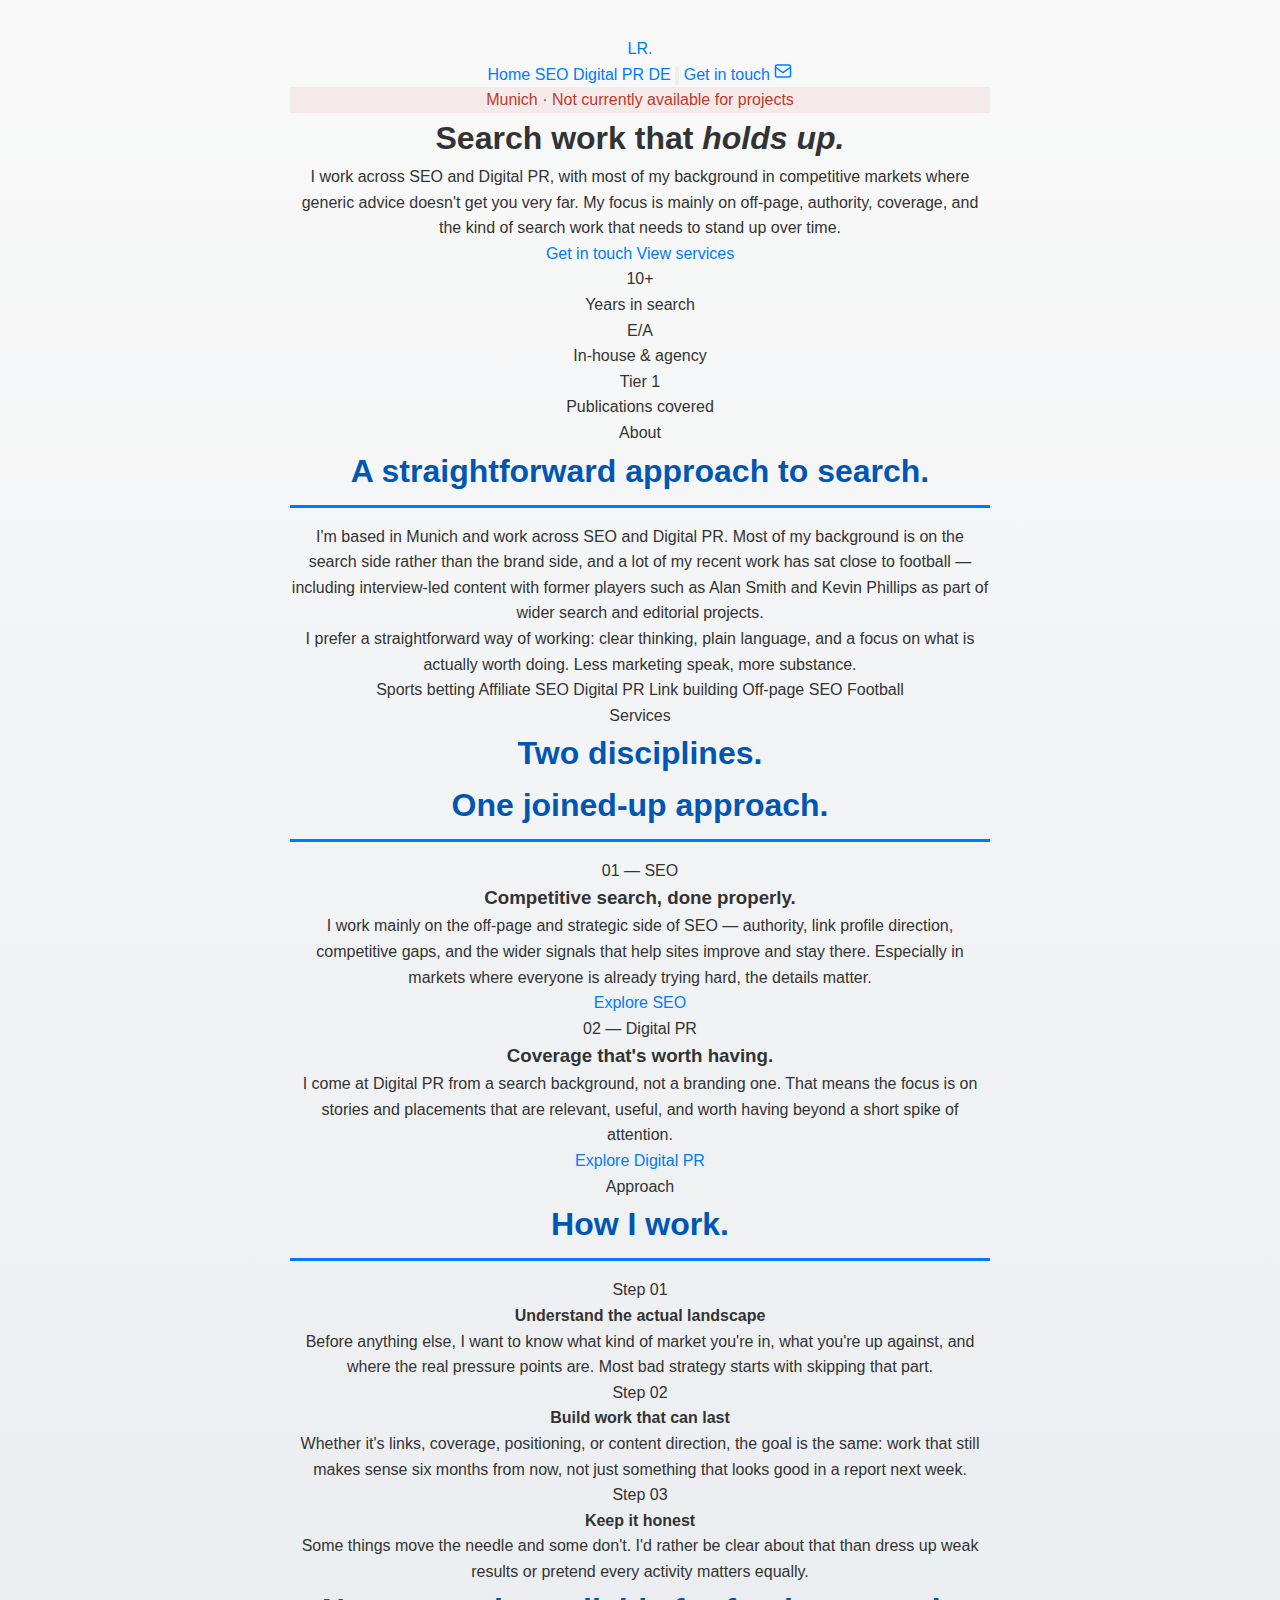
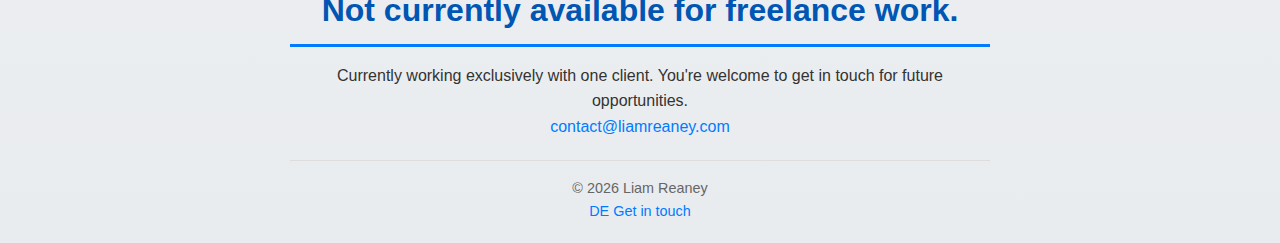
<file: index.html>
<!DOCTYPE html>
<html lang="en">
<head>
  <meta charset="UTF-8">
  <meta name="viewport" content="width=device-width, initial-scale=1.0">
  <title>Liam Reaney — SEO &amp; Digital PR Consultant | Munich</title>
  <meta name="description" content="SEO and Digital PR consultant based in Munich. Over a decade of experience in competitive markets — sports betting, affiliate, and beyond. Straightforward work, plain language.">
  <link rel="canonical" href="https://liamreaney.com/">
  <link rel="alternate" hreflang="en" href="https://liamreaney.com/">
  <link rel="alternate" hreflang="de" href="https://liamreaney.com/de/">
  <link rel="alternate" hreflang="x-default" href="https://liamreaney.com/">
  <link rel="stylesheet" href="css/styles.css?v=8">
  <script>
    (function(){
      var t = localStorage.getItem('theme');
      document.documentElement.setAttribute('data-theme', t || 'light');
    })();
  </script>
</head>
<body>
<nav class="nav" aria-label="Site navigation">
  <div class="wrap nav-inner">
    <a class="nav-brand" href="/">LR<span>.</span></a>
    <div class="nav-links">
      <a href="/" aria-current="page" class="hide-mobile">Home</a>
      <a href="/seo/">SEO</a>
      <a href="/digital-pr/">Digital PR</a>
      <a href="/de/" title="Deutsch" class="hide-mobile">DE</a>
      <button class="theme-toggle" aria-label="Toggle dark mode" onclick="toggleTheme()">
        <svg viewBox="0 0 24 24" fill="none" stroke="currentColor" stroke-width="2" id="theme-icon">
          <path d="M21 12.79A9 9 0 1 1 11.21 3 7 7 0 0 0 21 12.79z"/>
        </svg>
      </button>
      <a href="mailto:contact@liamreaney.com" class="nav-cta hide-mobile">Get in touch</a>
      <a href="mailto:contact@liamreaney.com" class="nav-cta-icon show-mobile" aria-label="Get in touch">
        <svg viewBox="0 0 24 24" fill="none" stroke="currentColor" stroke-width="2" width="18" height="18"><rect x="2" y="4" width="20" height="16" rx="2"/><path d="M2 7l10 7 10-7"/></svg>
      </a>
    </div>
  </div>
</nav>
<main>
  <section class="hero">
    <div class="hero-glow" aria-hidden="true"></div>
    <div class="wrap">
      <div class="hero-badge" style="color:#c0392b;border-color:#c0392b;background:rgba(192,57,43,0.07);">Munich · Not currently available for projects</div>
      <h1>Search work that <em>holds up.</em></h1>
      <p class="hero-sub">I work across SEO and Digital PR, with most of my background in competitive markets where generic advice doesn't get you very far. My focus is mainly on off-page, authority, coverage, and the kind of search work that needs to stand up over time.</p>
      <div class="hero-actions">
        <a href="mailto:contact@liamreaney.com" class="btn-primary">Get in touch</a>
        <a href="/seo/" class="btn-ghost">View services</a>
      </div>
      <div class="hero-stats">
        <div><div class="stat-num">10+</div><div class="stat-label">Years in search</div></div>
        <div><div class="stat-num">E/A</div><div class="stat-label">In-house &amp; agency</div></div>
        <div><div class="stat-num">Tier 1</div><div class="stat-label">Publications covered</div></div>
      </div>
    </div>
  </section>
  <section class="section" id="about">
    <div class="wrap">
      <div class="about-grid">
        <div>
          <span class="section-label">About</span>
          <h2 class="section-title">A straightforward approach to search.</h2>
        </div>
        <div class="about-right">
          <p>I'm based in Munich and work across SEO and Digital PR. Most of my background is on the search side rather than the brand side, and a lot of my recent work has sat close to football — including interview-led content with former players such as Alan Smith and Kevin Phillips as part of wider search and editorial projects.</p>
          <p>I prefer a straightforward way of working: clear thinking, plain language, and a focus on what is actually worth doing. Less marketing speak, more substance.</p>
          <div class="about-tags">
            <span class="tag">Sports betting</span>
            <span class="tag">Affiliate SEO</span>
            <span class="tag">Digital PR</span>
            <span class="tag">Link building</span>
            <span class="tag">Off-page SEO</span>
            <span class="tag">Football</span>
          </div>
        </div>
      </div>
    </div>
  </section>
  <section class="section" id="services">
    <div class="wrap">
      <span class="section-label">Services</span>
      <h2 class="section-title">Two disciplines.<br>One joined-up approach.</h2>
      <div class="services-grid">
        <div class="service-card">
          <div class="service-num">01 — SEO</div>
          <h3>Competitive search, done properly.</h3>
          <p>I work mainly on the off-page and strategic side of SEO — authority, link profile direction, competitive gaps, and the wider signals that help sites improve and stay there. Especially in markets where everyone is already trying hard, the details matter.</p>
          <a href="/seo/" class="service-link">Explore SEO</a>
        </div>
        <div class="service-card">
          <div class="service-num">02 — Digital PR</div>
          <h3>Coverage that's worth having.</h3>
          <p>I come at Digital PR from a search background, not a branding one. That means the focus is on stories and placements that are relevant, useful, and worth having beyond a short spike of attention.</p>
          <a href="/digital-pr/" class="service-link">Explore Digital PR</a>
        </div>
      </div>
    </div>
  </section>
  <section class="section" id="approach">
    <div class="wrap">
      <span class="section-label">Approach</span>
      <h2 class="section-title">How I work.</h2>
      <div class="process-list">
        <div class="process-item"><div class="process-n">Step 01</div><div><h4>Understand the actual landscape</h4><p>Before anything else, I want to know what kind of market you're in, what you're up against, and where the real pressure points are. Most bad strategy starts with skipping that part.</p></div></div>
        <div class="process-item"><div class="process-n">Step 02</div><div><h4>Build work that can last</h4><p>Whether it's links, coverage, positioning, or content direction, the goal is the same: work that still makes sense six months from now, not just something that looks good in a report next week.</p></div></div>
        <div class="process-item"><div class="process-n">Step 03</div><div><h4>Keep it honest</h4><p>Some things move the needle and some don't. I'd rather be clear about that than dress up weak results or pretend every activity matters equally.</p></div></div>
      </div>
    </div>
  </section>
  <section class="section">
    <div class="wrap">
      <div class="contact-block">
        <div><h2>Not currently available for freelance work.</h2><p>Currently working exclusively with one client. You're welcome to get in touch for future opportunities.</p></div>
        <a href="mailto:contact@liamreaney.com" class="btn-primary">contact@liamreaney.com</a>
      </div>
    </div>
  </section>
</main>
<footer class="footer">
  <div class="wrap footer-inner">
    <span>© 2026 Liam Reaney</span>
    <div class="footer-right">
      <a href="/de/" title="Deutsch">DE</a>
      <a href="mailto:contact@liamreaney.com">Get in touch</a>
    </div>
  </div>
</footer>
<script>
function syncIcon(){
  var dark = document.documentElement.getAttribute('data-theme') === 'dark';
  var icon = document.getElementById('theme-icon');
  if(!icon) return;
  icon.innerHTML = dark
    ? '<circle cx="12" cy="12" r="5"/><path d="M12 1v2M12 21v2M4.22 4.22l1.42 1.42M18.36 18.36l1.42 1.42M1 12h2M21 12h2M4.22 19.78l1.42-1.42M18.36 5.64l1.42-1.42"/>'
    : '<path d="M21 12.79A9 9 0 1 1 11.21 3 7 7 0 0 0 21 12.79z"/>';
}
function toggleTheme(){
  var current = document.documentElement.getAttribute('data-theme');
  var next = current === 'dark' ? 'light' : 'dark';
  document.documentElement.setAttribute('data-theme', next);
  localStorage.setItem('theme', next);
  syncIcon();
}
syncIcon();
</script>
</body>
</html>
</file>
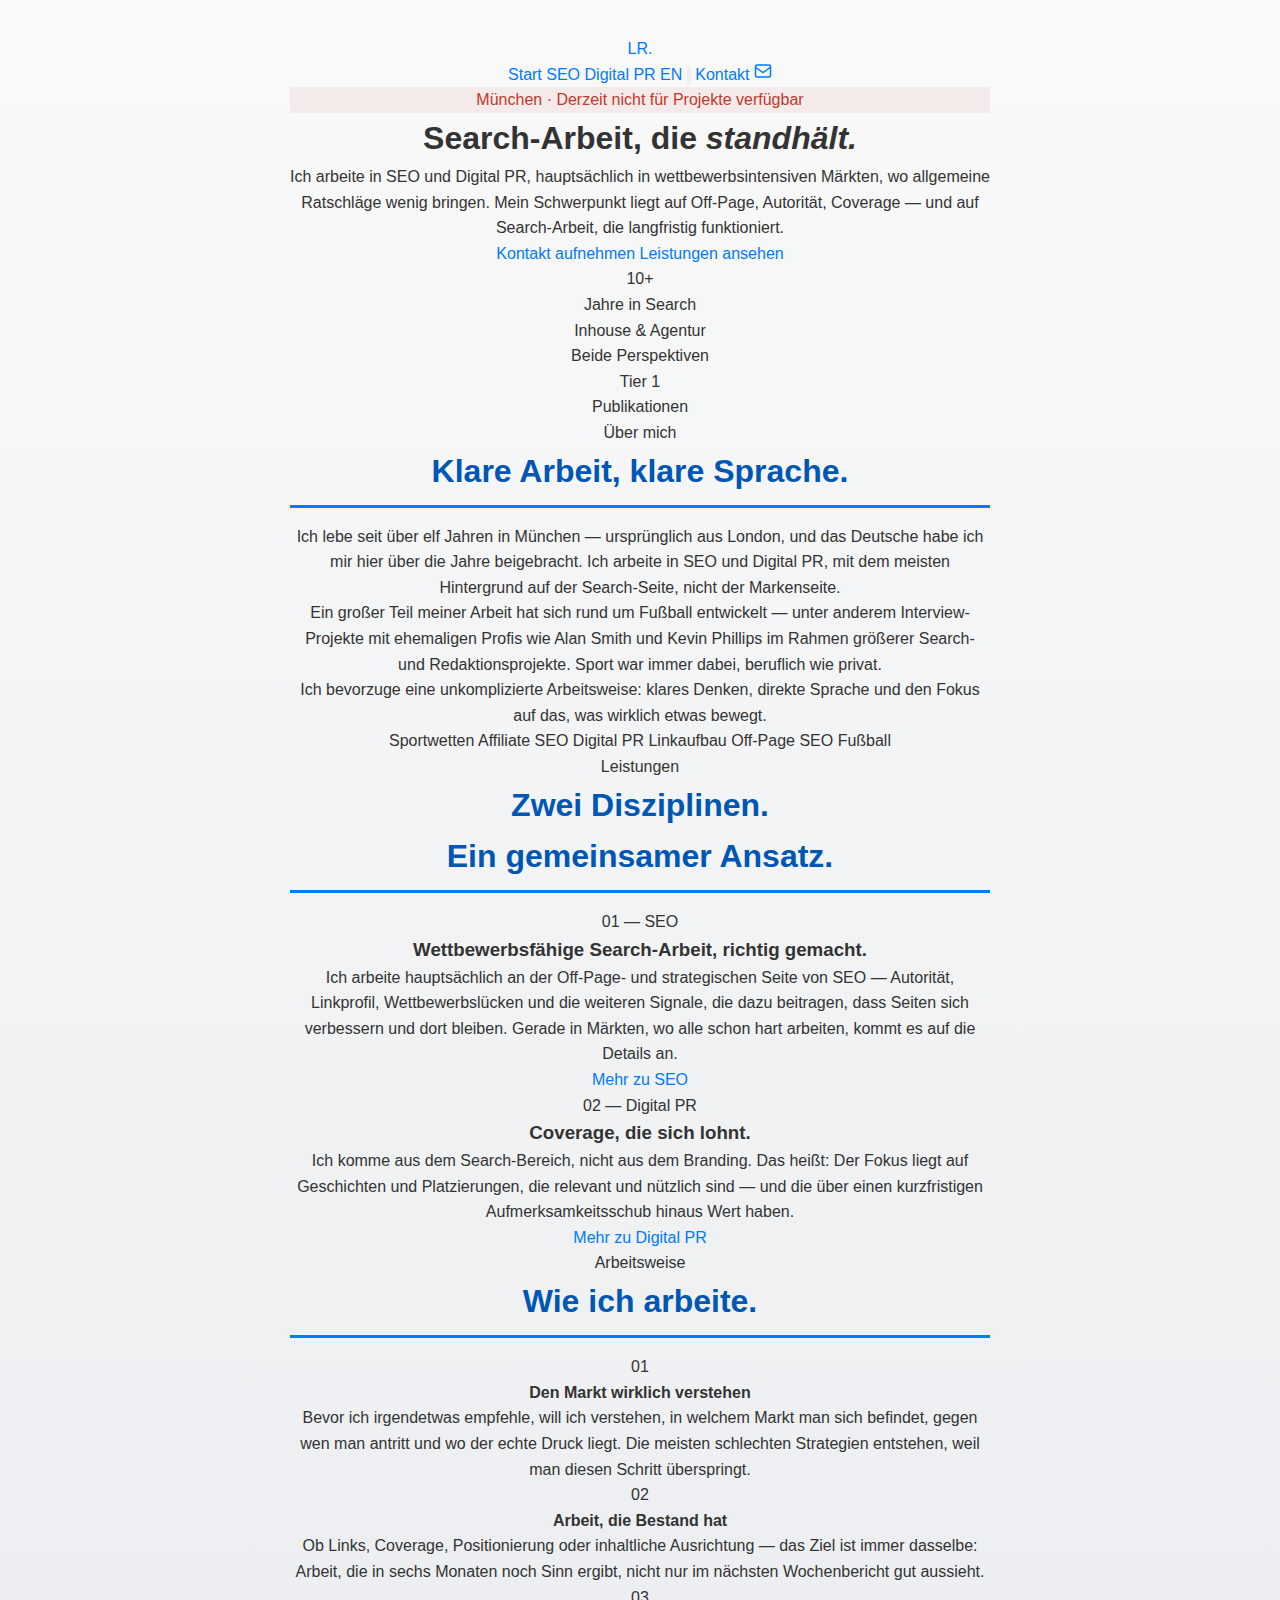
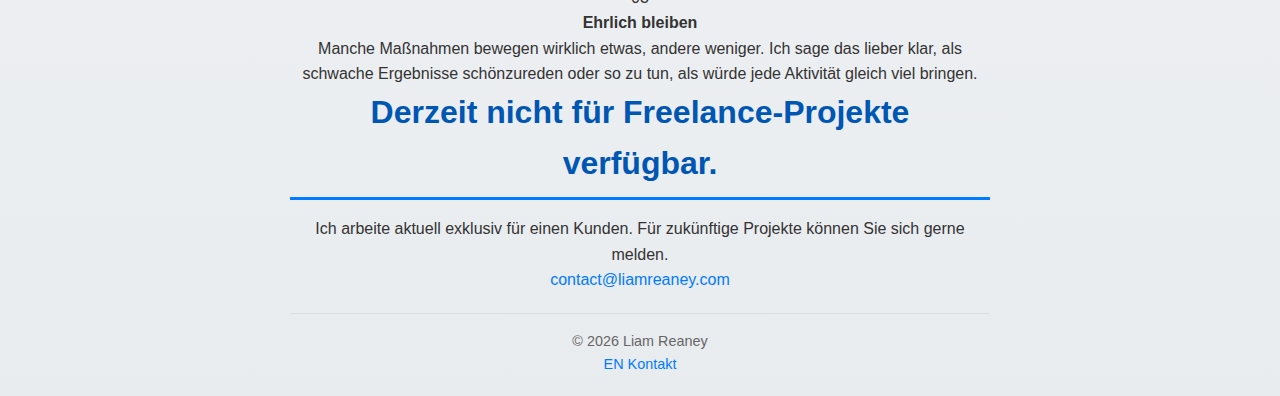
<file: de/index.html>
<!DOCTYPE html>
<html lang="de">
<head>
  <meta charset="UTF-8">
  <meta name="viewport" content="width=device-width, initial-scale=1.0">
  <title>Liam Reaney — SEO &amp; Digital PR Berater | München</title>
  <meta name="description" content="SEO- und Digital-PR-Berater in München. Über zehn Jahre Erfahrung in wettbewerbsintensiven Märkten — Sportwetten, Affiliate und mehr. Klare Arbeitsweise, keine Agenturfloskeln.">
  <link rel="canonical" href="https://liamreaney.com/de/">
  <link rel="alternate" hreflang="en" href="https://liamreaney.com/">
  <link rel="alternate" hreflang="de" href="https://liamreaney.com/de/">
  <link rel="alternate" hreflang="x-default" href="https://liamreaney.com/">
  <link rel="stylesheet" href="../css/styles.css?v=8">
  <script>
    (function(){
      var t = localStorage.getItem('theme');
      document.documentElement.setAttribute('data-theme', t || 'light');
    })();
  </script>
</head>
<body>
<nav class="nav" aria-label="Seitennavigation">
  <div class="wrap nav-inner">
    <a class="nav-brand" href="/de/">LR<span>.</span></a>
    <div class="nav-links">
      <a href="/de/" aria-current="page" class="hide-mobile">Start</a>
      <a href="/de/seo/">SEO</a>
      <a href="/de/digital-pr/">Digital PR</a>
      <a href="/" title="English" class="hide-mobile">EN</a>
      <button class="theme-toggle" aria-label="Dunkelmodus umschalten" onclick="toggleTheme()">
        <svg viewBox="0 0 24 24" fill="none" stroke="currentColor" stroke-width="2" id="theme-icon">
          <path d="M21 12.79A9 9 0 1 1 11.21 3 7 7 0 0 0 21 12.79z"/>
        </svg>
      </button>
      <a href="mailto:contact@liamreaney.com" class="nav-cta hide-mobile">Kontakt</a>
      <a href="mailto:contact@liamreaney.com" class="nav-cta-icon show-mobile" aria-label="Kontakt aufnehmen">
        <svg viewBox="0 0 24 24" fill="none" stroke="currentColor" stroke-width="2" width="18" height="18"><rect x="2" y="4" width="20" height="16" rx="2"/><path d="M2 7l10 7 10-7"/></svg>
      </a>
    </div>
  </div>
</nav>
<main>
  <section class="hero">
    <div class="hero-glow" aria-hidden="true"></div>
    <div class="wrap">
      <div class="hero-badge" style="color:#c0392b;border-color:#c0392b;background:rgba(192,57,43,0.07);">München · Derzeit nicht für Projekte verfügbar</div>
      <h1>Search-Arbeit, die <em>standhält.</em></h1>
      <p class="hero-sub">Ich arbeite in SEO und Digital PR, hauptsächlich in wettbewerbsintensiven Märkten, wo allgemeine Ratschläge wenig bringen. Mein Schwerpunkt liegt auf Off-Page, Autorität, Coverage — und auf Search-Arbeit, die langfristig funktioniert.</p>
      <div class="hero-actions">
        <a href="mailto:contact@liamreaney.com" class="btn-primary">Kontakt aufnehmen</a>
        <a href="/de/seo/" class="btn-ghost">Leistungen ansehen</a>
      </div>
      <div class="hero-stats">
        <div><div class="stat-num">10+</div><div class="stat-label">Jahre in Search</div></div>
        <div><div class="stat-num">Inhouse &amp; Agentur</div><div class="stat-label">Beide Perspektiven</div></div>
        <div><div class="stat-num">Tier 1</div><div class="stat-label">Publikationen</div></div>
      </div>
    </div>
  </section>

  <section class="section" id="ueber">
    <div class="wrap">
      <div class="about-grid">
        <div>
          <span class="section-label">Über mich</span>
          <h2 class="section-title">Klare Arbeit, klare Sprache.</h2>
        </div>
        <div class="about-right">
          <p>Ich lebe seit über elf Jahren in München — ursprünglich aus London, und das Deutsche habe ich mir hier über die Jahre beigebracht. Ich arbeite in SEO und Digital PR, mit dem meisten Hintergrund auf der Search-Seite, nicht der Markenseite.</p>
          <p>Ein großer Teil meiner Arbeit hat sich rund um Fußball entwickelt — unter anderem Interview-Projekte mit ehemaligen Profis wie Alan Smith und Kevin Phillips im Rahmen größerer Search- und Redaktionsprojekte. Sport war immer dabei, beruflich wie privat.</p>
          <p>Ich bevorzuge eine unkomplizierte Arbeitsweise: klares Denken, direkte Sprache und den Fokus auf das, was wirklich etwas bewegt.</p>
          <div class="about-tags">
            <span class="tag">Sportwetten</span>
            <span class="tag">Affiliate SEO</span>
            <span class="tag">Digital PR</span>
            <span class="tag">Linkaufbau</span>
            <span class="tag">Off-Page SEO</span>
            <span class="tag">Fußball</span>
          </div>
        </div>
      </div>
    </div>
  </section>

  <section class="section" id="leistungen">
    <div class="wrap">
      <span class="section-label">Leistungen</span>
      <h2 class="section-title">Zwei Disziplinen.<br>Ein gemeinsamer Ansatz.</h2>
      <div class="services-grid">
        <div class="service-card">
          <div class="service-num">01 — SEO</div>
          <h3>Wettbewerbsfähige Search-Arbeit, richtig gemacht.</h3>
          <p>Ich arbeite hauptsächlich an der Off-Page- und strategischen Seite von SEO — Autorität, Linkprofil, Wettbewerbslücken und die weiteren Signale, die dazu beitragen, dass Seiten sich verbessern und dort bleiben. Gerade in Märkten, wo alle schon hart arbeiten, kommt es auf die Details an.</p>
          <a href="/de/seo/" class="service-link">Mehr zu SEO</a>
        </div>
        <div class="service-card">
          <div class="service-num">02 — Digital PR</div>
          <h3>Coverage, die sich lohnt.</h3>
          <p>Ich komme aus dem Search-Bereich, nicht aus dem Branding. Das heißt: Der Fokus liegt auf Geschichten und Platzierungen, die relevant und nützlich sind — und die über einen kurzfristigen Aufmerksamkeitsschub hinaus Wert haben.</p>
          <a href="/de/digital-pr/" class="service-link">Mehr zu Digital PR</a>
        </div>
      </div>
    </div>
  </section>

  <section class="section" id="vorgehen">
    <div class="wrap">
      <span class="section-label">Arbeitsweise</span>
      <h2 class="section-title">Wie ich arbeite.</h2>
      <div class="process-list">
        <div class="process-item">
          <div class="process-n">01</div>
          <div>
            <h4>Den Markt wirklich verstehen</h4>
            <p>Bevor ich irgendetwas empfehle, will ich verstehen, in welchem Markt man sich befindet, gegen wen man antritt und wo der echte Druck liegt. Die meisten schlechten Strategien entstehen, weil man diesen Schritt überspringt.</p>
          </div>
        </div>
        <div class="process-item">
          <div class="process-n">02</div>
          <div>
            <h4>Arbeit, die Bestand hat</h4>
            <p>Ob Links, Coverage, Positionierung oder inhaltliche Ausrichtung — das Ziel ist immer dasselbe: Arbeit, die in sechs Monaten noch Sinn ergibt, nicht nur im nächsten Wochenbericht gut aussieht.</p>
          </div>
        </div>
        <div class="process-item">
          <div class="process-n">03</div>
          <div>
            <h4>Ehrlich bleiben</h4>
            <p>Manche Maßnahmen bewegen wirklich etwas, andere weniger. Ich sage das lieber klar, als schwache Ergebnisse schönzureden oder so zu tun, als würde jede Aktivität gleich viel bringen.</p>
          </div>
        </div>
      </div>
    </div>
  </section>

  <section class="section">
    <div class="wrap">
      <div class="contact-block">
        <div>
          <h2>Derzeit nicht für Freelance-Projekte verfügbar.</h2>
          <p>Ich arbeite aktuell exklusiv für einen Kunden. Für zukünftige Projekte können Sie sich gerne melden.</p>
        </div>
        <a href="mailto:contact@liamreaney.com" class="btn-primary">contact@liamreaney.com</a>
      </div>
    </div>
  </section>
</main>
<footer class="footer">
  <div class="wrap footer-inner">
    <span>&copy; 2026 Liam Reaney</span>
    <div class="footer-right">
      <a href="/" title="English">EN</a>
      <a href="mailto:contact@liamreaney.com">Kontakt</a>
    </div>
  </div>
</footer>
<script>
function syncIcon(){
  var dark = document.documentElement.getAttribute('data-theme') === 'dark';
  var icon = document.getElementById('theme-icon');
  if(!icon) return;
  icon.innerHTML = dark
    ? '<circle cx="12" cy="12" r="5"/><path d="M12 1v2M12 21v2M4.22 4.22l1.42 1.42M18.36 18.36l1.42 1.42M1 12h2M21 12h2M4.22 19.78l1.42-1.42M18.36 5.64l1.42-1.42"/>'
    : '<path d="M21 12.79A9 9 0 1 1 11.21 3 7 7 0 0 0 21 12.79z"/>';
}
function toggleTheme(){
  var current = document.documentElement.getAttribute('data-theme');
  var next = current === 'dark' ? 'light' : 'dark';
  document.documentElement.setAttribute('data-theme', next);
  localStorage.setItem('theme', next);
  syncIcon();
}
syncIcon();
</script>
</body>
</html>
</file>
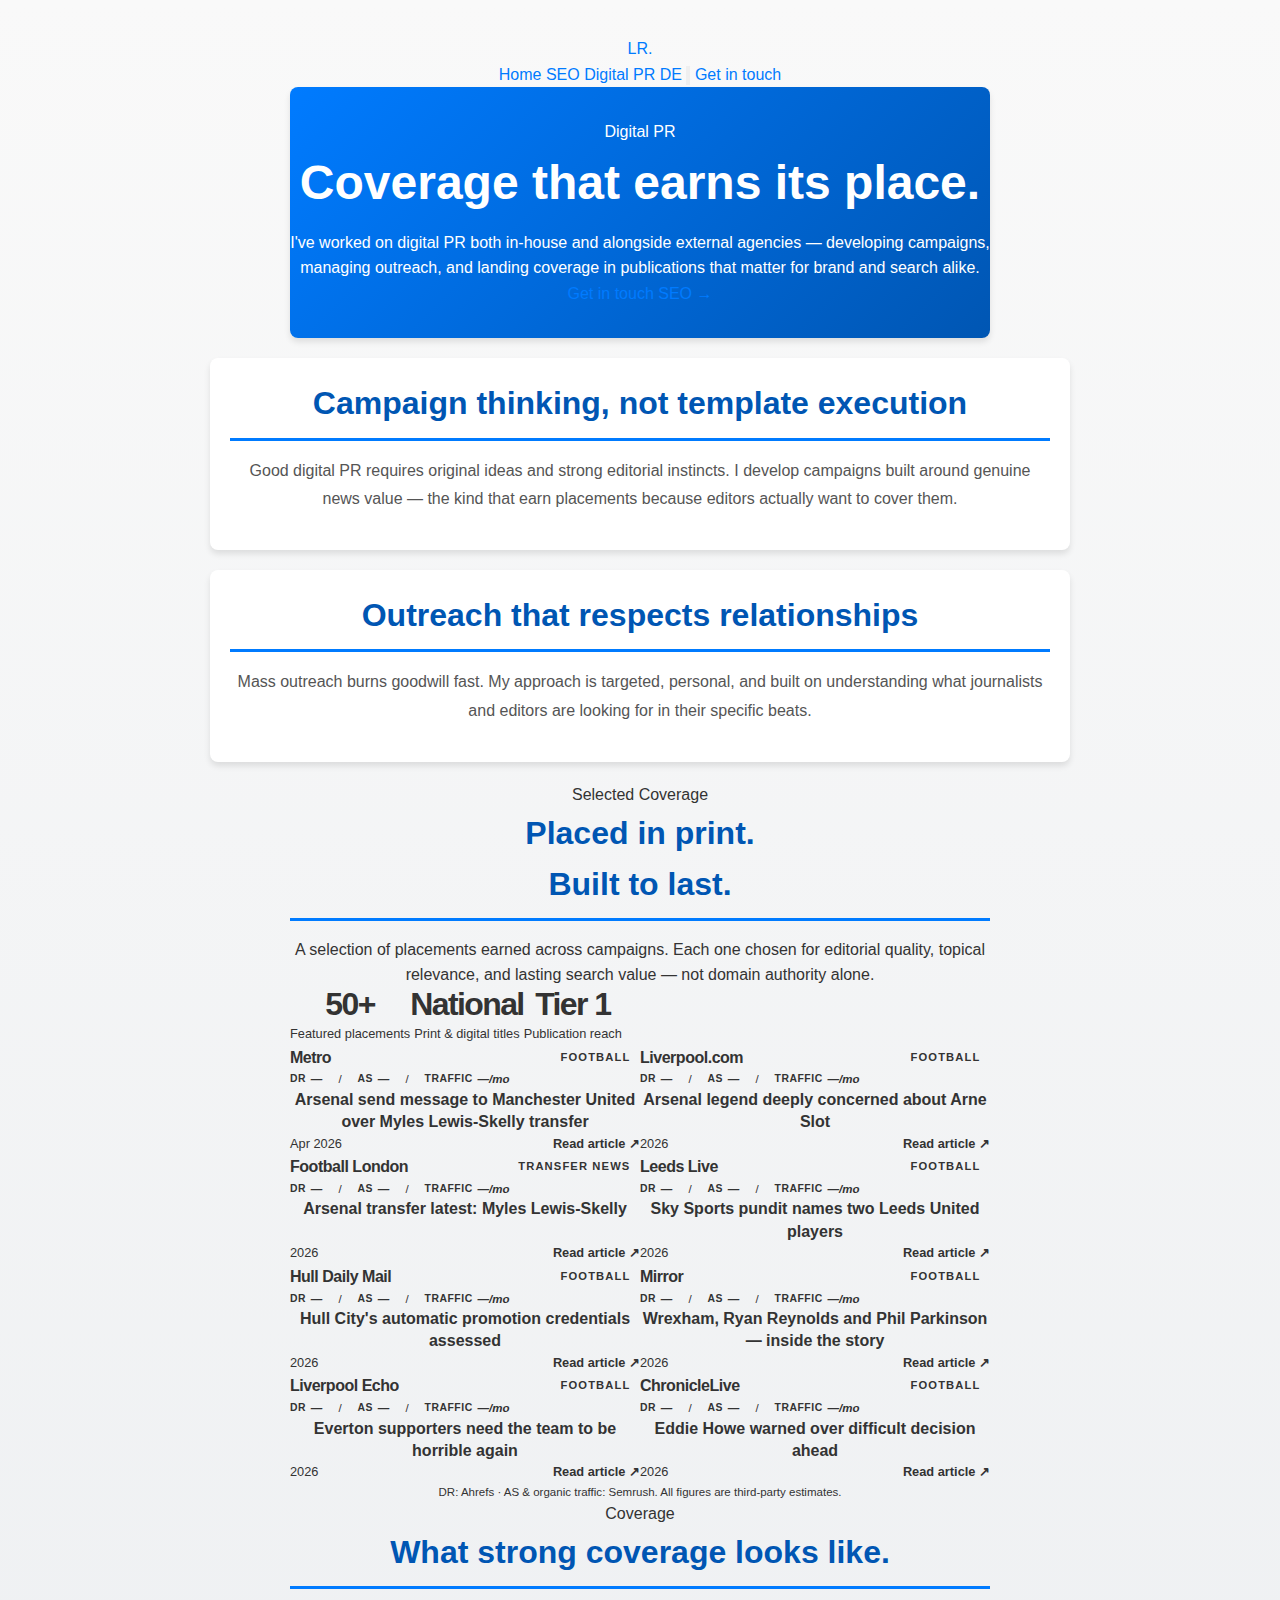
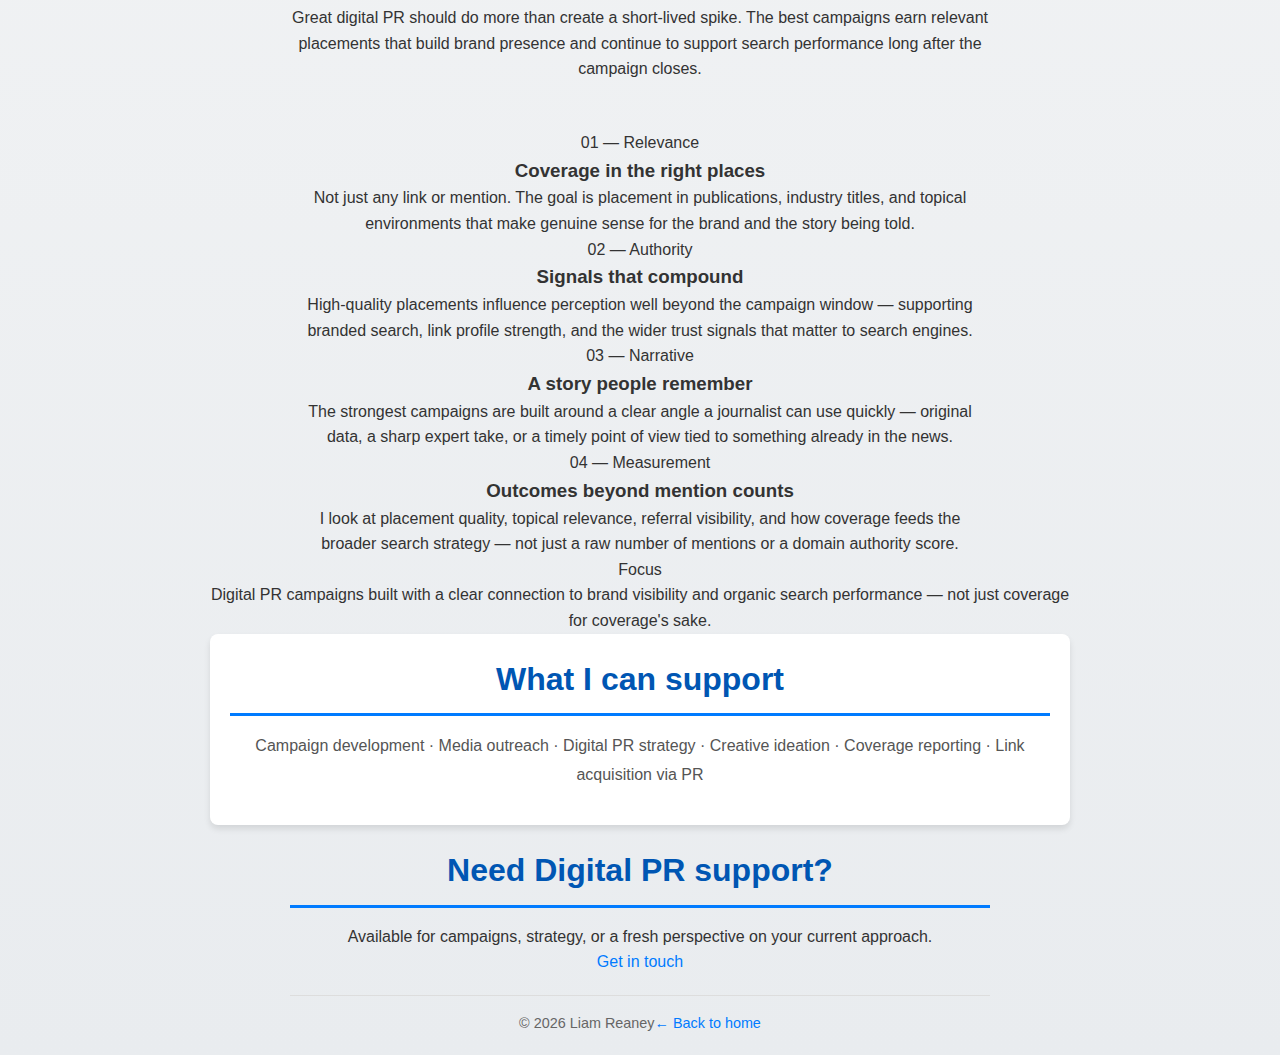
<file: digital-pr/index.html>
<!DOCTYPE html>
<html lang="en">
<head>
  <meta charset="UTF-8">
  <meta name="viewport" content="width=device-width, initial-scale=1.0">
  <title>Digital PR Consultant Munich — Liam Reaney</title>
  <meta name="description" content="Digital PR consulting from Liam Reaney in Munich. Combining campaign strategy, outreach, and media coverage with measurable SEO impact.">
  <link rel="canonical" href="https://liamreaney.com/digital-pr/">
  <link rel="alternate" hreflang="en" href="https://liamreaney.com/digital-pr/">
  <link rel="alternate" hreflang="de" href="https://liamreaney.com/de/digital-pr/">
  <link rel="alternate" hreflang="x-default" href="https://liamreaney.com/digital-pr/">
  <link rel="stylesheet" href="../css/styles.css?v=7">
  <style>
    .coverage-grid {
      display: grid;
      grid-template-columns: repeat(auto-fill, minmax(min(340px, 100%), 1fr));
      gap: var(--sp-6);
      margin-top: var(--sp-12);
    }
    .coverage-card {
      background: var(--surface-1);
      border: 1px solid var(--border);
      border-radius: var(--r-lg);
      padding: var(--sp-8);
      display: flex;
      flex-direction: column;
      gap: var(--sp-3);
      transition: border-color var(--ease), box-shadow var(--ease), transform var(--ease);
      text-decoration: none;
      color: inherit;
    }
    .coverage-card:hover {
      border-color: var(--accent);
      box-shadow: 0 4px 20px rgba(0,0,0,0.07);
      transform: translateY(-2px);
    }
    .coverage-card-top {
      display: flex;
      align-items: center;
      justify-content: space-between;
      gap: var(--sp-4);
    }
    .coverage-publication {
      font-family: var(--font-display);
      font-size: 1rem;
      font-weight: 800;
      letter-spacing: -0.03em;
      color: var(--text);
    }
    .coverage-tag {
      font-size: 0.7rem;
      font-weight: 700;
      letter-spacing: 0.1em;
      text-transform: uppercase;
      color: var(--accent);
      background: var(--accent-dim);
      padding: 0.25rem 0.6rem;
      border-radius: 999px;
      white-space: nowrap;
      flex-shrink: 0;
    }
    .coverage-metrics {
      display: flex;
      flex-wrap: wrap;
      gap: 0.5rem 1rem;
      font-size: 0.72rem;
      color: var(--text-muted);
      padding-bottom: var(--sp-2);
      border-bottom: 1px solid var(--border);
    }
    .coverage-metric {
      display: flex;
      align-items: center;
      gap: 0.3rem;
    }
    .coverage-metric-label {
      font-weight: 700;
      letter-spacing: 0.05em;
      text-transform: uppercase;
      font-size: 0.65rem;
      color: var(--text-faint);
    }
    .coverage-metric-value {
      font-weight: 600;
      color: var(--text-muted);
    }
    .coverage-metric-value.is-placeholder {
      color: var(--text-faint);
      font-style: italic;
    }
    .coverage-metric-sep {
      color: var(--border);
      font-weight: 300;
    }
    .coverage-headline {
      font-size: 1rem;
      font-weight: 600;
      color: var(--text);
      line-height: 1.4;
    }
    .coverage-meta {
      display: flex;
      align-items: center;
      gap: var(--sp-4);
      font-size: 0.8rem;
      color: var(--text-faint);
      margin-top: auto;
      padding-top: var(--sp-2);
      border-top: 1px solid var(--border);
    }
    .coverage-meta-link {
      margin-left: auto;
      color: var(--accent);
      font-weight: 600;
      font-size: 0.8rem;
    }
    .coverage-meta-link::after { content: ' \2197'; }
    .coverage-stats {
      display: flex;
      gap: var(--sp-12);
      padding: var(--sp-8) 0;
      border-top: 1px solid var(--border);
      margin-top: var(--sp-8);
    }
    .cov-stat-num {
      font-family: var(--font-display);
      font-size: 2rem;
      font-weight: 900;
      letter-spacing: -0.05em;
      color: var(--text);
      line-height: 1;
    }
    .cov-stat-label {
      font-size: 0.8rem;
      color: var(--text-muted);
      margin-top: 4px;
    }
    .coverage-source-note {
      font-size: 0.72rem;
      color: var(--text-faint);
      margin-top: var(--sp-4);
    }
    @media (max-width: 640px) {
      .coverage-stats { gap: var(--sp-8); flex-wrap: wrap; }
    }
  </style>
  <script>
    (function(){
      var t = localStorage.getItem('theme');
      document.documentElement.setAttribute('data-theme', t || 'light');
    })();
  </script>
</head>
<body>
<nav class="nav" aria-label="Site navigation">
  <div class="wrap nav-inner">
    <a class="nav-brand" href="/">LR<span>.</span></a>
    <div class="nav-links">
      <a href="/" class="hide-mobile">Home</a>
      <a href="/seo/">SEO</a>
      <a href="/digital-pr/" aria-current="page">Digital PR</a>
      <a href="/de/digital-pr/" title="Deutsch">DE</a>
      <button class="theme-toggle" aria-label="Toggle dark mode" onclick="toggleTheme()">
        <svg viewBox="0 0 24 24" fill="none" stroke="currentColor" stroke-width="2" id="theme-icon">
          <path d="M21 12.79A9 9 0 1 1 11.21 3 7 7 0 0 0 21 12.79z"/>
        </svg>
      </button>
      <a href="mailto:contact@liamreaney.com" class="nav-cta">Get in touch</a>
    </div>
  </div>
</nav>

<header class="page-header">
  <div class="wrap narrow">
    <span class="kicker">Digital PR</span>
    <h1>Coverage that earns its place.</h1>
    <p>I've worked on digital PR both in-house and alongside external agencies — developing campaigns, managing outreach, and landing coverage in publications that matter for brand and search alike.</p>
    <div class="header-actions">
      <a href="mailto:contact@liamreaney.com" class="btn-primary">Get in touch</a>
      <a href="/seo/" class="btn-ghost">SEO →</a>
    </div>
  </div>
</header>

<main>

  <div class="wrap narrow">
    <div class="content-section"><h2>Campaign thinking, not template execution</h2><p>Good digital PR requires original ideas and strong editorial instincts. I develop campaigns built around genuine news value — the kind that earn placements because editors actually want to cover them.</p></div>
    <div class="content-section"><h2>Outreach that respects relationships</h2><p>Mass outreach burns goodwill fast. My approach is targeted, personal, and built on understanding what journalists and editors are looking for in their specific beats.</p></div>
  </div>

  <!-- COVERAGE PORTFOLIO -->
  <section class="section" id="coverage">
    <div class="wrap">
      <span class="section-label">Selected Coverage</span>
      <h2 class="section-title">Placed in print.<br>Built to last.</h2>
      <p class="section-body">A selection of placements earned across campaigns. Each one chosen for editorial quality, topical relevance, and lasting search value — not domain authority alone.</p>

      <div class="coverage-stats">
        <div><div class="cov-stat-num">50+</div><div class="cov-stat-label">Featured placements</div></div>
        <div><div class="cov-stat-num">National</div><div class="cov-stat-label">Print &amp; digital titles</div></div>
        <div><div class="cov-stat-num">Tier 1</div><div class="cov-stat-label">Publication reach</div></div>
      </div>

      <div class="coverage-grid">

        <!-- 1: Metro -->
        <a class="coverage-card" href="https://metro.co.uk/2026/04/02/arsenal-send-message-manchester-united-myles-lewis-skelly-transfer-27831714/" target="_blank" rel="noopener noreferrer">
          <div class="coverage-card-top">
            <span class="coverage-publication">Metro</span>
            <span class="coverage-tag">Football</span>
          </div>
          <div class="coverage-metrics">
            <span class="coverage-metric"><span class="coverage-metric-label">DR</span><span class="coverage-metric-value is-placeholder">—</span></span>
            <span class="coverage-metric-sep">/</span>
            <span class="coverage-metric"><span class="coverage-metric-label">AS</span><span class="coverage-metric-value is-placeholder">—</span></span>
            <span class="coverage-metric-sep">/</span>
            <span class="coverage-metric"><span class="coverage-metric-label">Traffic</span><span class="coverage-metric-value is-placeholder">—/mo</span></span>
          </div>
          <p class="coverage-headline">Arsenal send message to Manchester United over Myles Lewis-Skelly transfer</p>
          <div class="coverage-meta">
            <span>Apr 2026</span>
            <span class="coverage-meta-link">Read article</span>
          </div>
        </a>

        <!-- 2: Liverpool.com -->
        <a class="coverage-card" href="https://www.liverpool.com/liverpool-fc-news/features/arsenal-legend-deeply-concerned-arne-33544245" target="_blank" rel="noopener noreferrer">
          <div class="coverage-card-top">
            <span class="coverage-publication">Liverpool.com</span>
            <span class="coverage-tag">Football</span>
          </div>
          <div class="coverage-metrics">
            <span class="coverage-metric"><span class="coverage-metric-label">DR</span><span class="coverage-metric-value is-placeholder">—</span></span>
            <span class="coverage-metric-sep">/</span>
            <span class="coverage-metric"><span class="coverage-metric-label">AS</span><span class="coverage-metric-value is-placeholder">—</span></span>
            <span class="coverage-metric-sep">/</span>
            <span class="coverage-metric"><span class="coverage-metric-label">Traffic</span><span class="coverage-metric-value is-placeholder">—/mo</span></span>
          </div>
          <p class="coverage-headline">Arsenal legend deeply concerned about Arne Slot</p>
          <div class="coverage-meta">
            <span>2026</span>
            <span class="coverage-meta-link">Read article</span>
          </div>
        </a>

        <!-- 3: Football London -->
        <a class="coverage-card" href="https://www.football.london/arsenal-fc/transfer-news/arsenal-transfer-myles-lewis-skelly-33532554" target="_blank" rel="noopener noreferrer">
          <div class="coverage-card-top">
            <span class="coverage-publication">Football London</span>
            <span class="coverage-tag">Transfer News</span>
          </div>
          <div class="coverage-metrics">
            <span class="coverage-metric"><span class="coverage-metric-label">DR</span><span class="coverage-metric-value is-placeholder">—</span></span>
            <span class="coverage-metric-sep">/</span>
            <span class="coverage-metric"><span class="coverage-metric-label">AS</span><span class="coverage-metric-value is-placeholder">—</span></span>
            <span class="coverage-metric-sep">/</span>
            <span class="coverage-metric"><span class="coverage-metric-label">Traffic</span><span class="coverage-metric-value is-placeholder">—/mo</span></span>
          </div>
          <p class="coverage-headline">Arsenal transfer latest: Myles Lewis-Skelly</p>
          <div class="coverage-meta">
            <span>2026</span>
            <span class="coverage-meta-link">Read article</span>
          </div>
        </a>

        <!-- 4: Leeds Live -->
        <a class="coverage-card" href="https://www.leeds-live.co.uk/sport/leeds-united/sky-sports-pundit-names-two-33580456" target="_blank" rel="noopener noreferrer">
          <div class="coverage-card-top">
            <span class="coverage-publication">Leeds Live</span>
            <span class="coverage-tag">Football</span>
          </div>
          <div class="coverage-metrics">
            <span class="coverage-metric"><span class="coverage-metric-label">DR</span><span class="coverage-metric-value is-placeholder">—</span></span>
            <span class="coverage-metric-sep">/</span>
            <span class="coverage-metric"><span class="coverage-metric-label">AS</span><span class="coverage-metric-value is-placeholder">—</span></span>
            <span class="coverage-metric-sep">/</span>
            <span class="coverage-metric"><span class="coverage-metric-label">Traffic</span><span class="coverage-metric-value is-placeholder">—/mo</span></span>
          </div>
          <p class="coverage-headline">Sky Sports pundit names two Leeds United players</p>
          <div class="coverage-meta">
            <span>2026</span>
            <span class="coverage-meta-link">Read article</span>
          </div>
        </a>

        <!-- 5: Hull Daily Mail -->
        <a class="coverage-card" href="https://www.hulldailymail.co.uk/sport/football/football-news/hull-citys-automatic-promotion-credentials-10798514" target="_blank" rel="noopener noreferrer">
          <div class="coverage-card-top">
            <span class="coverage-publication">Hull Daily Mail</span>
            <span class="coverage-tag">Football</span>
          </div>
          <div class="coverage-metrics">
            <span class="coverage-metric"><span class="coverage-metric-label">DR</span><span class="coverage-metric-value is-placeholder">—</span></span>
            <span class="coverage-metric-sep">/</span>
            <span class="coverage-metric"><span class="coverage-metric-label">AS</span><span class="coverage-metric-value is-placeholder">—</span></span>
            <span class="coverage-metric-sep">/</span>
            <span class="coverage-metric"><span class="coverage-metric-label">Traffic</span><span class="coverage-metric-value is-placeholder">—/mo</span></span>
          </div>
          <p class="coverage-headline">Hull City's automatic promotion credentials assessed</p>
          <div class="coverage-meta">
            <span>2026</span>
            <span class="coverage-meta-link">Read article</span>
          </div>
        </a>

        <!-- 6: Mirror -->
        <a class="coverage-card" href="https://www.mirror.co.uk/sport/football/news/wrexham-ryan-reynolds-phil-parkinson-36713622" target="_blank" rel="noopener noreferrer">
          <div class="coverage-card-top">
            <span class="coverage-publication">Mirror</span>
            <span class="coverage-tag">Football</span>
          </div>
          <div class="coverage-metrics">
            <span class="coverage-metric"><span class="coverage-metric-label">DR</span><span class="coverage-metric-value is-placeholder">—</span></span>
            <span class="coverage-metric-sep">/</span>
            <span class="coverage-metric"><span class="coverage-metric-label">AS</span><span class="coverage-metric-value is-placeholder">—</span></span>
            <span class="coverage-metric-sep">/</span>
            <span class="coverage-metric"><span class="coverage-metric-label">Traffic</span><span class="coverage-metric-value is-placeholder">—/mo</span></span>
          </div>
          <p class="coverage-headline">Wrexham, Ryan Reynolds and Phil Parkinson — inside the story</p>
          <div class="coverage-meta">
            <span>2026</span>
            <span class="coverage-meta-link">Read article</span>
          </div>
        </a>

        <!-- 7: Liverpool Echo -->
        <a class="coverage-card" href="https://www.liverpoolecho.co.uk/sport/football/football-news/everton-supporters-need-horrible-again-33295487" target="_blank" rel="noopener noreferrer">
          <div class="coverage-card-top">
            <span class="coverage-publication">Liverpool Echo</span>
            <span class="coverage-tag">Football</span>
          </div>
          <div class="coverage-metrics">
            <span class="coverage-metric"><span class="coverage-metric-label">DR</span><span class="coverage-metric-value is-placeholder">—</span></span>
            <span class="coverage-metric-sep">/</span>
            <span class="coverage-metric"><span class="coverage-metric-label">AS</span><span class="coverage-metric-value is-placeholder">—</span></span>
            <span class="coverage-metric-sep">/</span>
            <span class="coverage-metric"><span class="coverage-metric-label">Traffic</span><span class="coverage-metric-value is-placeholder">—/mo</span></span>
          </div>
          <p class="coverage-headline">Everton supporters need the team to be horrible again</p>
          <div class="coverage-meta">
            <span>2026</span>
            <span class="coverage-meta-link">Read article</span>
          </div>
        </a>

        <!-- 8: ChronicleLive -->
        <a class="coverage-card" href="https://www.chroniclelive.co.uk/sport/football/football-news/eddie-howe-warned-over-difficult-33410616" target="_blank" rel="noopener noreferrer">
          <div class="coverage-card-top">
            <span class="coverage-publication">ChronicleLive</span>
            <span class="coverage-tag">Football</span>
          </div>
          <div class="coverage-metrics">
            <span class="coverage-metric"><span class="coverage-metric-label">DR</span><span class="coverage-metric-value is-placeholder">—</span></span>
            <span class="coverage-metric-sep">/</span>
            <span class="coverage-metric"><span class="coverage-metric-label">AS</span><span class="coverage-metric-value is-placeholder">—</span></span>
            <span class="coverage-metric-sep">/</span>
            <span class="coverage-metric"><span class="coverage-metric-label">Traffic</span><span class="coverage-metric-value is-placeholder">—/mo</span></span>
          </div>
          <p class="coverage-headline">Eddie Howe warned over difficult decision ahead</p>
          <div class="coverage-meta">
            <span>2026</span>
            <span class="coverage-meta-link">Read article</span>
          </div>
        </a>

      </div>

      <p class="coverage-source-note">DR: Ahrefs · AS &amp; organic traffic: Semrush. All figures are third-party estimates.</p>

    </div>
  </section>

  <section class="section">
    <div class="wrap">
      <span class="section-label">Coverage</span>
      <h2 class="section-title">What strong coverage looks like.</h2>
      <p class="section-body">Great digital PR should do more than create a short-lived spike. The best campaigns earn relevant placements that build brand presence and continue to support search performance long after the campaign closes.</p>
      <div class="services-grid" style="margin-top:3rem;">
        <div class="service-card"><div class="service-num">01 — Relevance</div><h3>Coverage in the right places</h3><p>Not just any link or mention. The goal is placement in publications, industry titles, and topical environments that make genuine sense for the brand and the story being told.</p></div>
        <div class="service-card"><div class="service-num">02 — Authority</div><h3>Signals that compound</h3><p>High-quality placements influence perception well beyond the campaign window — supporting branded search, link profile strength, and the wider trust signals that matter to search engines.</p></div>
        <div class="service-card"><div class="service-num">03 — Narrative</div><h3>A story people remember</h3><p>The strongest campaigns are built around a clear angle a journalist can use quickly — original data, a sharp expert take, or a timely point of view tied to something already in the news.</p></div>
        <div class="service-card"><div class="service-num">04 — Measurement</div><h3>Outcomes beyond mention counts</h3><p>I look at placement quality, topical relevance, referral visibility, and how coverage feeds the broader search strategy — not just a raw number of mentions or a domain authority score.</p></div>
      </div>
    </div>
  </section>

  <div class="wrap narrow">
    <div class="detail-card"><span class="label">Focus</span><p>Digital PR campaigns built with a clear connection to brand visibility and organic search performance — not just coverage for coverage's sake.</p></div>
    <div class="content-section"><h2>What I can support</h2><p>Campaign development · Media outreach · Digital PR strategy · Creative ideation · Coverage reporting · Link acquisition via PR</p></div>
  </div>

  <section class="section"><div class="wrap"><div class="contact-block"><div><h2>Need Digital PR support?</h2><p>Available for campaigns, strategy, or a fresh perspective on your current approach.</p></div><a href="mailto:contact@liamreaney.com" class="btn-primary">Get in touch</a></div></div></section>

</main>
<footer class="footer"><div class="wrap footer-inner"><span>© 2026 Liam Reaney</span><a href="/">← Back to home</a></div></footer>
<script>
function syncIcon(){
  var dark = document.documentElement.getAttribute('data-theme') === 'dark';
  var icon = document.getElementById('theme-icon');
  if(!icon) return;
  icon.innerHTML = dark
    ? '<circle cx="12" cy="12" r="5"/><path d="M12 1v2M12 21v2M4.22 4.22l1.42 1.42M18.36 18.36l1.42 1.42M1 12h2M21 12h2M4.22 19.78l1.42-1.42M18.36 5.64l1.42-1.42"/>'
    : '<path d="M21 12.79A9 9 0 1 1 11.21 3 7 7 0 0 0 21 12.79z"/>';
}
function toggleTheme(){
  var current = document.documentElement.getAttribute('data-theme');
  var next = current === 'dark' ? 'light' : 'dark';
  document.documentElement.setAttribute('data-theme', next);
  localStorage.setItem('theme', next);
  syncIcon();
}
syncIcon();
</script>
</body>
</html>
</file>
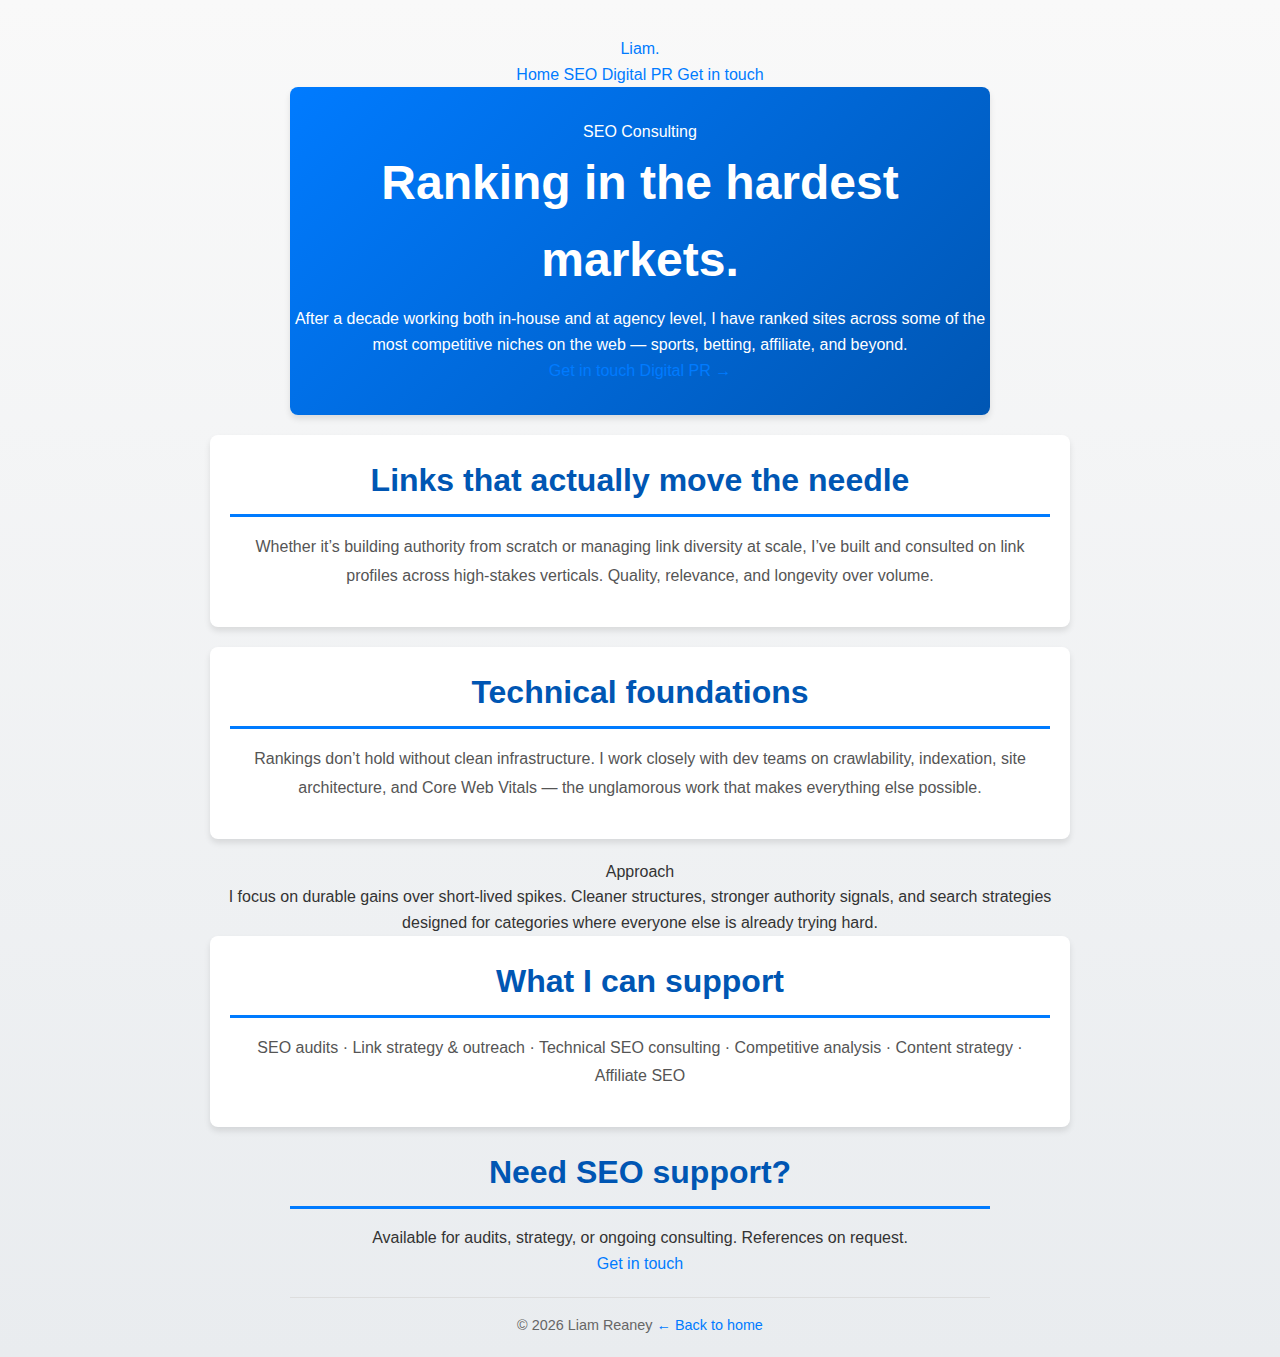
<file: seo/index.html>
<!DOCTYPE html>
<html lang="en">
<head>
  <meta charset="UTF-8">
  <meta name="viewport" content="width=device-width, initial-scale=1.0">
  <title>SEO Consultant Munich — Liam Reaney</title>
  <meta name="description" content="SEO consulting from Liam Reaney in Munich. Specialising in competitive niches, link-building, and durable organic search growth.">
  <link rel="canonical" href="https://liamreaney.com/seo/">
  <link rel="stylesheet" href="../css/styles.css?v=4">
</head>
<body>

<nav class="nav" aria-label="Site navigation">
  <div class="wrap nav-inner">
    <a class="nav-brand" href="/">Liam<span>.</span></a>
    <div class="nav-links">
      <a href="/" class="hide-mobile">Home</a>
      <a href="/seo/" aria-current="page">SEO</a>
      <a href="/digital-pr/">Digital PR</a>
      <a href="mailto:contact@liamreaney.com" class="nav-cta">Get in touch</a>
    </div>
  </div>
</nav>

<header class="page-header">
  <div class="wrap narrow">
    <span class="kicker">SEO Consulting</span>
    <h1>Ranking in the hardest markets.</h1>
    <p>After a decade working both in-house and at agency level, I have ranked sites across some of the most competitive niches on the web — sports, betting, affiliate, and beyond.</p>
    <div class="header-actions">
      <a href="mailto:contact@liamreaney.com" class="btn-primary">Get in touch</a>
      <a href="/digital-pr/" class="btn-ghost">Digital PR →</a>
    </div>
  </div>
</header>

<main>
  <div class="wrap narrow">
    <div class="content-section">
      <h2>Links that actually move the needle</h2>
      <p>Whether it’s building authority from scratch or managing link diversity at scale, I’ve built and consulted on link profiles across high-stakes verticals. Quality, relevance, and longevity over volume.</p>
    </div>
    <div class="content-section">
      <h2>Technical foundations</h2>
      <p>Rankings don’t hold without clean infrastructure. I work closely with dev teams on crawlability, indexation, site architecture, and Core Web Vitals — the unglamorous work that makes everything else possible.</p>
    </div>
    <div class="detail-card">
      <span class="label">Approach</span>
      <p>I focus on durable gains over short-lived spikes. Cleaner structures, stronger authority signals, and search strategies designed for categories where everyone else is already trying hard.</p>
    </div>
    <div class="content-section">
      <h2>What I can support</h2>
      <p>SEO audits · Link strategy &amp; outreach · Technical SEO consulting · Competitive analysis · Content strategy · Affiliate SEO</p>
    </div>
  </div>

  <section class="section">
    <div class="wrap">
      <div class="contact-block">
        <div>
          <h2>Need SEO support?</h2>
          <p>Available for audits, strategy, or ongoing consulting. References on request.</p>
        </div>
        <a href="mailto:contact@liamreaney.com" class="btn-primary">Get in touch</a>
      </div>
    </div>
  </section>
</main>

<footer class="footer">
  <div class="wrap footer-inner">
    <span>© 2026 Liam Reaney</span>
    <a href="/">← Back to home</a>
  </div>
</footer>

</body>
</html>
</file>
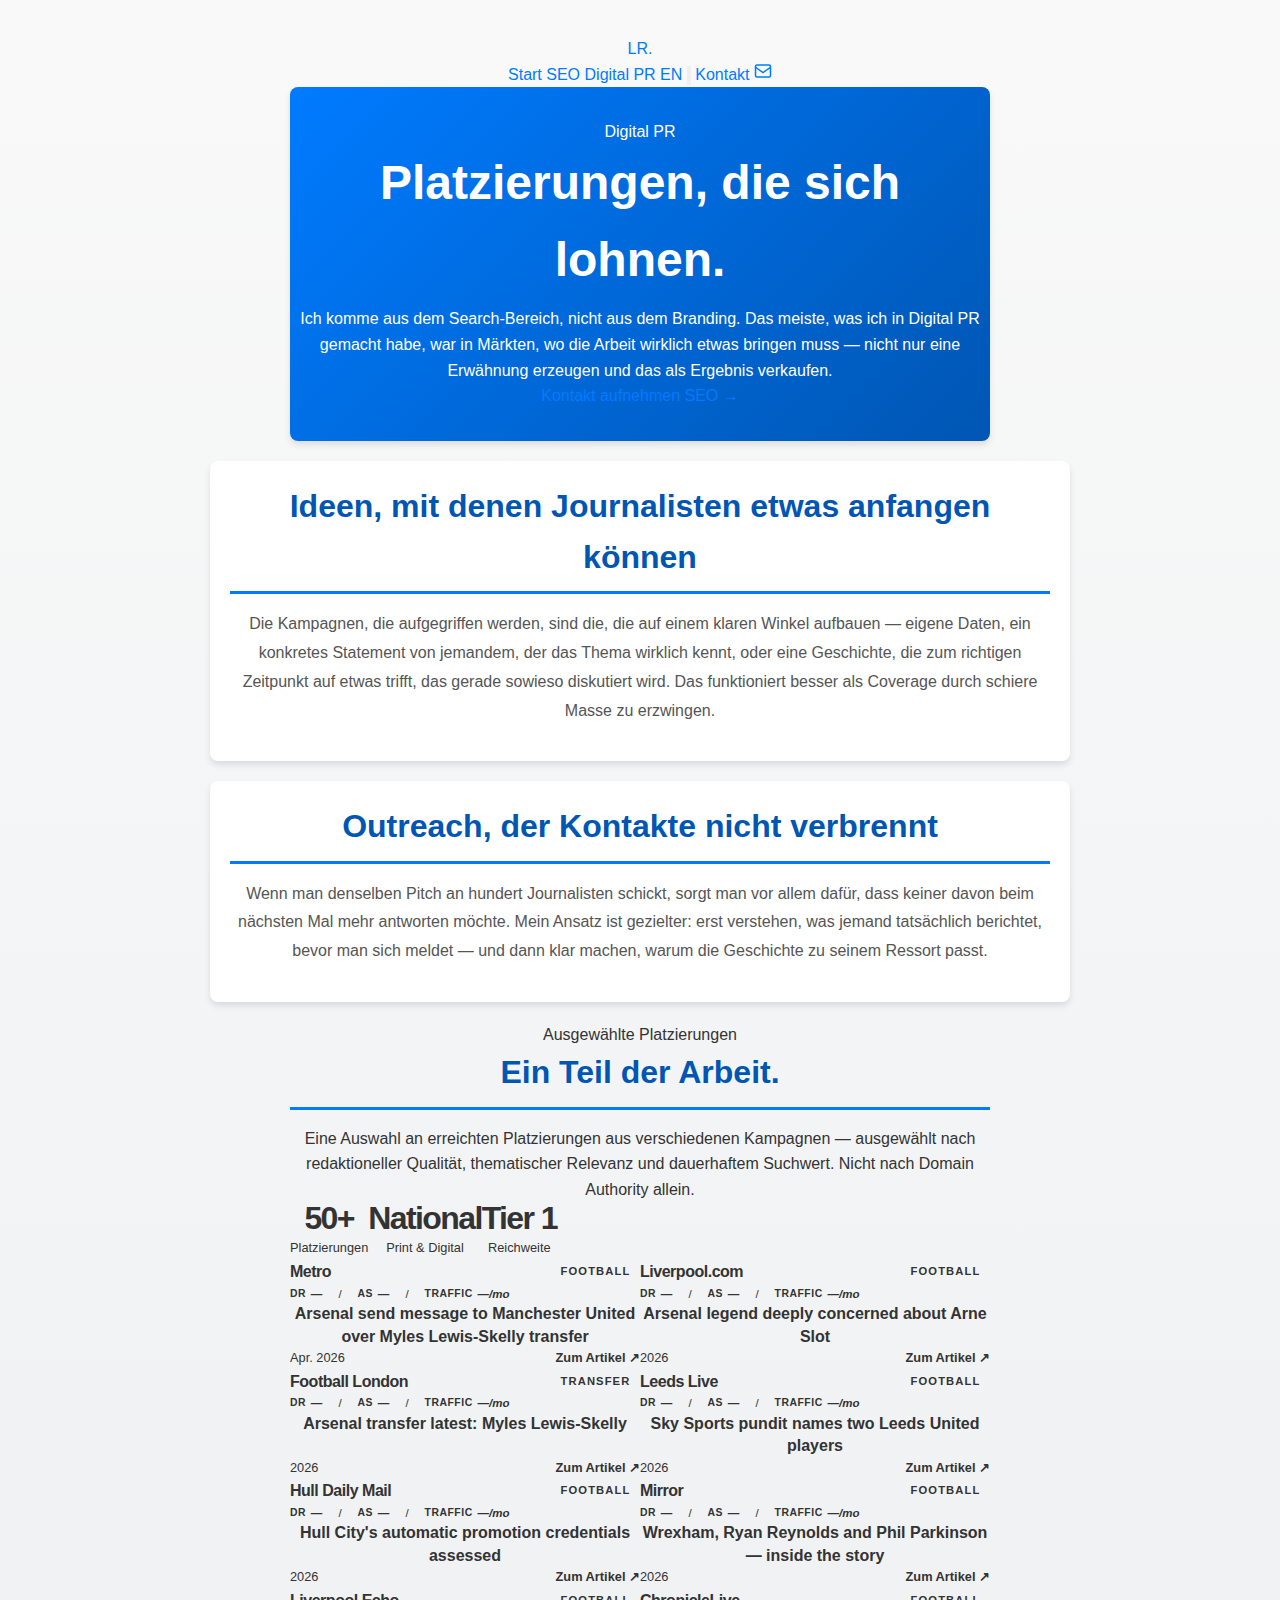
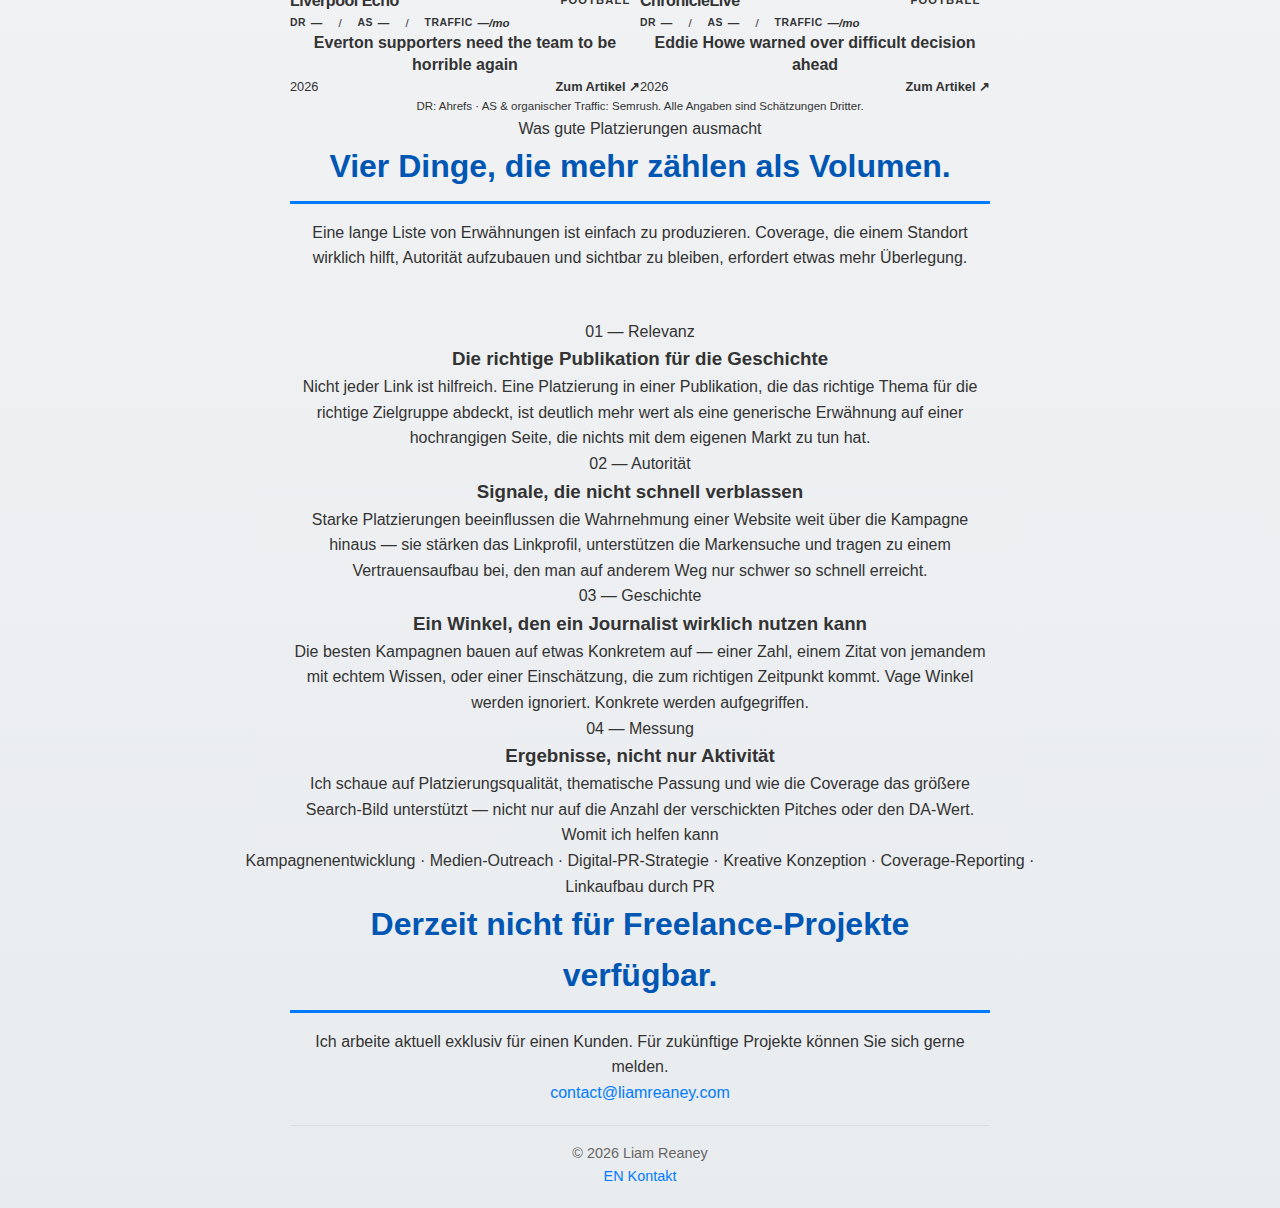
<file: de/digital-pr/index.html>
<!DOCTYPE html>
<html lang="de">
<head>
  <meta charset="UTF-8">
  <meta name="viewport" content="width=device-width, initial-scale=1.0">
  <title>Digital PR Berater München — Liam Reaney</title>
  <meta name="description" content="Digital-PR-Beratung von Liam Reaney in München. Kampagnenentwicklung, gezielter Outreach und Platzierungen, die langfristig für Sichtbarkeit sorgen — nicht nur eine Erwähnung und fertig.">
  <link rel="canonical" href="https://liamreaney.com/de/digital-pr/">
  <link rel="alternate" hreflang="en" href="https://liamreaney.com/digital-pr/">
  <link rel="alternate" hreflang="de" href="https://liamreaney.com/de/digital-pr/">
  <link rel="alternate" hreflang="x-default" href="https://liamreaney.com/digital-pr/">
  <link rel="stylesheet" href="../../css/styles.css?v=8">
  <style>
    .coverage-grid { display: grid; grid-template-columns: repeat(auto-fill, minmax(min(340px, 100%), 1fr)); gap: var(--sp-6); margin-top: var(--sp-12); }
    .coverage-card { background: var(--surface-1); border: 1px solid var(--border); border-radius: var(--r-lg); padding: var(--sp-8); display: flex; flex-direction: column; gap: var(--sp-3); transition: border-color var(--ease), box-shadow var(--ease), transform var(--ease); text-decoration: none; color: inherit; }
    .coverage-card:hover { border-color: var(--accent); box-shadow: 0 4px 20px rgba(0,0,0,0.07); transform: translateY(-2px); }
    .coverage-card-top { display: flex; align-items: center; justify-content: space-between; gap: var(--sp-4); }
    .coverage-publication { font-family: var(--font-display); font-size: 1rem; font-weight: 800; letter-spacing: -0.03em; color: var(--text); }
    .coverage-tag { font-size: 0.7rem; font-weight: 700; letter-spacing: 0.1em; text-transform: uppercase; color: var(--accent); background: var(--accent-dim); padding: 0.25rem 0.6rem; border-radius: 999px; white-space: nowrap; flex-shrink: 0; }
    .coverage-metrics { display: flex; flex-wrap: wrap; gap: 0.5rem 1rem; font-size: 0.72rem; color: var(--text-muted); padding-bottom: var(--sp-2); border-bottom: 1px solid var(--border); }
    .coverage-metric { display: flex; align-items: center; gap: 0.3rem; }
    .coverage-metric-label { font-weight: 700; letter-spacing: 0.05em; text-transform: uppercase; font-size: 0.65rem; color: var(--text-faint); }
    .coverage-metric-value { font-weight: 600; color: var(--text-muted); }
    .coverage-metric-value.is-placeholder { color: var(--text-faint); font-style: italic; }
    .coverage-metric-sep { color: var(--border); font-weight: 300; }
    .coverage-headline { font-size: 1rem; font-weight: 600; color: var(--text); line-height: 1.4; }
    .coverage-meta { display: flex; align-items: center; gap: var(--sp-4); font-size: 0.8rem; color: var(--text-faint); margin-top: auto; padding-top: var(--sp-2); border-top: 1px solid var(--border); }
    .coverage-meta-link { margin-left: auto; color: var(--accent); font-weight: 600; font-size: 0.8rem; }
    .coverage-meta-link::after { content: ' \2197'; }
    .coverage-stats { display: flex; gap: var(--sp-12); padding: var(--sp-8) 0; border-top: 1px solid var(--border); margin-top: var(--sp-8); }
    .cov-stat-num { font-family: var(--font-display); font-size: 2rem; font-weight: 900; letter-spacing: -0.05em; color: var(--text); line-height: 1; }
    .cov-stat-label { font-size: 0.8rem; color: var(--text-muted); margin-top: 4px; }
    .coverage-source-note { font-size: 0.72rem; color: var(--text-faint); margin-top: var(--sp-4); }
    @media (max-width: 640px) { .coverage-stats { gap: var(--sp-8); flex-wrap: wrap; } }
  </style>
  <script>
    (function(){
      var t = localStorage.getItem('theme');
      document.documentElement.setAttribute('data-theme', t || 'light');
    })();
  </script>
</head>
<body>
<nav class="nav" aria-label="Seitennavigation">
  <div class="wrap nav-inner">
    <a class="nav-brand" href="/de/">LR<span>.</span></a>
    <div class="nav-links">
      <a href="/de/" class="hide-mobile">Start</a>
      <a href="/de/seo/">SEO</a>
      <a href="/de/digital-pr/" aria-current="page">Digital PR</a>
      <a href="/digital-pr/" title="English" class="hide-mobile">EN</a>
      <button class="theme-toggle" aria-label="Dunkelmodus umschalten" onclick="toggleTheme()">
        <svg viewBox="0 0 24 24" fill="none" stroke="currentColor" stroke-width="2" id="theme-icon">
          <path d="M21 12.79A9 9 0 1 1 11.21 3 7 7 0 0 0 21 12.79z"/>
        </svg>
      </button>
      <a href="mailto:contact@liamreaney.com" class="nav-cta hide-mobile">Kontakt</a>
      <a href="mailto:contact@liamreaney.com" class="nav-cta-icon show-mobile" aria-label="Kontakt aufnehmen">
        <svg viewBox="0 0 24 24" fill="none" stroke="currentColor" stroke-width="2" width="18" height="18"><rect x="2" y="4" width="20" height="16" rx="2"/><path d="M2 7l10 7 10-7"/></svg>
      </a>
    </div>
  </div>
</nav>

<header class="page-header">
  <div class="wrap narrow">
    <span class="kicker">Digital PR</span>
    <h1>Platzierungen, die sich lohnen.</h1>
    <p>Ich komme aus dem Search-Bereich, nicht aus dem Branding. Das meiste, was ich in Digital PR gemacht habe, war in Märkten, wo die Arbeit wirklich etwas bringen muss — nicht nur eine Erwähnung erzeugen und das als Ergebnis verkaufen.</p>
    <div class="header-actions">
      <a href="mailto:contact@liamreaney.com" class="btn-primary">Kontakt aufnehmen</a>
      <a href="/de/seo/" class="btn-ghost">SEO →</a>
    </div>
  </div>
</header>

<main>
  <div class="wrap narrow">
    <div class="content-section">
      <h2>Ideen, mit denen Journalisten etwas anfangen können</h2>
      <p>Die Kampagnen, die aufgegriffen werden, sind die, die auf einem klaren Winkel aufbauen — eigene Daten, ein konkretes Statement von jemandem, der das Thema wirklich kennt, oder eine Geschichte, die zum richtigen Zeitpunkt auf etwas trifft, das gerade sowieso diskutiert wird. Das funktioniert besser als Coverage durch schiere Masse zu erzwingen.</p>
    </div>
    <div class="content-section">
      <h2>Outreach, der Kontakte nicht verbrennt</h2>
      <p>Wenn man denselben Pitch an hundert Journalisten schickt, sorgt man vor allem dafür, dass keiner davon beim nächsten Mal mehr antworten möchte. Mein Ansatz ist gezielter: erst verstehen, was jemand tatsächlich berichtet, bevor man sich meldet — und dann klar machen, warum die Geschichte zu seinem Ressort passt.</p>
    </div>
  </div>

  <section class="section" id="coverage">
    <div class="wrap">
      <span class="section-label">Ausgewählte Platzierungen</span>
      <h2 class="section-title">Ein Teil der Arbeit.</h2>
      <p class="section-body">Eine Auswahl an erreichten Platzierungen aus verschiedenen Kampagnen — ausgewählt nach redaktioneller Qualität, thematischer Relevanz und dauerhaftem Suchwert. Nicht nach Domain Authority allein.</p>

      <div class="coverage-stats">
        <div><div class="cov-stat-num">50+</div><div class="cov-stat-label">Platzierungen</div></div>
        <div><div class="cov-stat-num">National</div><div class="cov-stat-label">Print &amp; Digital</div></div>
        <div><div class="cov-stat-num">Tier 1</div><div class="cov-stat-label">Reichweite</div></div>
      </div>

      <div class="coverage-grid">
        <a class="coverage-card" href="https://metro.co.uk/2026/04/02/arsenal-send-message-manchester-united-myles-lewis-skelly-transfer-27831714/" target="_blank" rel="noopener noreferrer">
          <div class="coverage-card-top"><span class="coverage-publication">Metro</span><span class="coverage-tag">Football</span></div>
          <div class="coverage-metrics"><span class="coverage-metric"><span class="coverage-metric-label">DR</span><span class="coverage-metric-value is-placeholder">&mdash;</span></span><span class="coverage-metric-sep">/</span><span class="coverage-metric"><span class="coverage-metric-label">AS</span><span class="coverage-metric-value is-placeholder">&mdash;</span></span><span class="coverage-metric-sep">/</span><span class="coverage-metric"><span class="coverage-metric-label">Traffic</span><span class="coverage-metric-value is-placeholder">&mdash;/mo</span></span></div>
          <p class="coverage-headline">Arsenal send message to Manchester United over Myles Lewis-Skelly transfer</p>
          <div class="coverage-meta"><span>Apr. 2026</span><span class="coverage-meta-link">Zum Artikel</span></div>
        </a>
        <a class="coverage-card" href="https://www.liverpool.com/liverpool-fc-news/features/arsenal-legend-deeply-concerned-arne-33544245" target="_blank" rel="noopener noreferrer">
          <div class="coverage-card-top"><span class="coverage-publication">Liverpool.com</span><span class="coverage-tag">Football</span></div>
          <div class="coverage-metrics"><span class="coverage-metric"><span class="coverage-metric-label">DR</span><span class="coverage-metric-value is-placeholder">&mdash;</span></span><span class="coverage-metric-sep">/</span><span class="coverage-metric"><span class="coverage-metric-label">AS</span><span class="coverage-metric-value is-placeholder">&mdash;</span></span><span class="coverage-metric-sep">/</span><span class="coverage-metric"><span class="coverage-metric-label">Traffic</span><span class="coverage-metric-value is-placeholder">&mdash;/mo</span></span></div>
          <p class="coverage-headline">Arsenal legend deeply concerned about Arne Slot</p>
          <div class="coverage-meta"><span>2026</span><span class="coverage-meta-link">Zum Artikel</span></div>
        </a>
        <a class="coverage-card" href="https://www.football.london/arsenal-fc/transfer-news/arsenal-transfer-myles-lewis-skelly-33532554" target="_blank" rel="noopener noreferrer">
          <div class="coverage-card-top"><span class="coverage-publication">Football London</span><span class="coverage-tag">Transfer</span></div>
          <div class="coverage-metrics"><span class="coverage-metric"><span class="coverage-metric-label">DR</span><span class="coverage-metric-value is-placeholder">&mdash;</span></span><span class="coverage-metric-sep">/</span><span class="coverage-metric"><span class="coverage-metric-label">AS</span><span class="coverage-metric-value is-placeholder">&mdash;</span></span><span class="coverage-metric-sep">/</span><span class="coverage-metric"><span class="coverage-metric-label">Traffic</span><span class="coverage-metric-value is-placeholder">&mdash;/mo</span></span></div>
          <p class="coverage-headline">Arsenal transfer latest: Myles Lewis-Skelly</p>
          <div class="coverage-meta"><span>2026</span><span class="coverage-meta-link">Zum Artikel</span></div>
        </a>
        <a class="coverage-card" href="https://www.leeds-live.co.uk/sport/leeds-united/sky-sports-pundit-names-two-33580456" target="_blank" rel="noopener noreferrer">
          <div class="coverage-card-top"><span class="coverage-publication">Leeds Live</span><span class="coverage-tag">Football</span></div>
          <div class="coverage-metrics"><span class="coverage-metric"><span class="coverage-metric-label">DR</span><span class="coverage-metric-value is-placeholder">&mdash;</span></span><span class="coverage-metric-sep">/</span><span class="coverage-metric"><span class="coverage-metric-label">AS</span><span class="coverage-metric-value is-placeholder">&mdash;</span></span><span class="coverage-metric-sep">/</span><span class="coverage-metric"><span class="coverage-metric-label">Traffic</span><span class="coverage-metric-value is-placeholder">&mdash;/mo</span></span></div>
          <p class="coverage-headline">Sky Sports pundit names two Leeds United players</p>
          <div class="coverage-meta"><span>2026</span><span class="coverage-meta-link">Zum Artikel</span></div>
        </a>
        <a class="coverage-card" href="https://www.hulldailymail.co.uk/sport/football/football-news/hull-citys-automatic-promotion-credentials-10798514" target="_blank" rel="noopener noreferrer">
          <div class="coverage-card-top"><span class="coverage-publication">Hull Daily Mail</span><span class="coverage-tag">Football</span></div>
          <div class="coverage-metrics"><span class="coverage-metric"><span class="coverage-metric-label">DR</span><span class="coverage-metric-value is-placeholder">&mdash;</span></span><span class="coverage-metric-sep">/</span><span class="coverage-metric"><span class="coverage-metric-label">AS</span><span class="coverage-metric-value is-placeholder">&mdash;</span></span><span class="coverage-metric-sep">/</span><span class="coverage-metric"><span class="coverage-metric-label">Traffic</span><span class="coverage-metric-value is-placeholder">&mdash;/mo</span></span></div>
          <p class="coverage-headline">Hull City's automatic promotion credentials assessed</p>
          <div class="coverage-meta"><span>2026</span><span class="coverage-meta-link">Zum Artikel</span></div>
        </a>
        <a class="coverage-card" href="https://www.mirror.co.uk/sport/football/news/wrexham-ryan-reynolds-phil-parkinson-36713622" target="_blank" rel="noopener noreferrer">
          <div class="coverage-card-top"><span class="coverage-publication">Mirror</span><span class="coverage-tag">Football</span></div>
          <div class="coverage-metrics"><span class="coverage-metric"><span class="coverage-metric-label">DR</span><span class="coverage-metric-value is-placeholder">&mdash;</span></span><span class="coverage-metric-sep">/</span><span class="coverage-metric"><span class="coverage-metric-label">AS</span><span class="coverage-metric-value is-placeholder">&mdash;</span></span><span class="coverage-metric-sep">/</span><span class="coverage-metric"><span class="coverage-metric-label">Traffic</span><span class="coverage-metric-value is-placeholder">&mdash;/mo</span></span></div>
          <p class="coverage-headline">Wrexham, Ryan Reynolds and Phil Parkinson &mdash; inside the story</p>
          <div class="coverage-meta"><span>2026</span><span class="coverage-meta-link">Zum Artikel</span></div>
        </a>
        <a class="coverage-card" href="https://www.liverpoolecho.co.uk/sport/football/football-news/everton-supporters-need-horrible-again-33295487" target="_blank" rel="noopener noreferrer">
          <div class="coverage-card-top"><span class="coverage-publication">Liverpool Echo</span><span class="coverage-tag">Football</span></div>
          <div class="coverage-metrics"><span class="coverage-metric"><span class="coverage-metric-label">DR</span><span class="coverage-metric-value is-placeholder">&mdash;</span></span><span class="coverage-metric-sep">/</span><span class="coverage-metric"><span class="coverage-metric-label">AS</span><span class="coverage-metric-value is-placeholder">&mdash;</span></span><span class="coverage-metric-sep">/</span><span class="coverage-metric"><span class="coverage-metric-label">Traffic</span><span class="coverage-metric-value is-placeholder">&mdash;/mo</span></span></div>
          <p class="coverage-headline">Everton supporters need the team to be horrible again</p>
          <div class="coverage-meta"><span>2026</span><span class="coverage-meta-link">Zum Artikel</span></div>
        </a>
        <a class="coverage-card" href="https://www.chroniclelive.co.uk/sport/football/football-news/eddie-howe-warned-over-difficult-33410616" target="_blank" rel="noopener noreferrer">
          <div class="coverage-card-top"><span class="coverage-publication">ChronicleLive</span><span class="coverage-tag">Football</span></div>
          <div class="coverage-metrics"><span class="coverage-metric"><span class="coverage-metric-label">DR</span><span class="coverage-metric-value is-placeholder">&mdash;</span></span><span class="coverage-metric-sep">/</span><span class="coverage-metric"><span class="coverage-metric-label">AS</span><span class="coverage-metric-value is-placeholder">&mdash;</span></span><span class="coverage-metric-sep">/</span><span class="coverage-metric"><span class="coverage-metric-label">Traffic</span><span class="coverage-metric-value is-placeholder">&mdash;/mo</span></span></div>
          <p class="coverage-headline">Eddie Howe warned over difficult decision ahead</p>
          <div class="coverage-meta"><span>2026</span><span class="coverage-meta-link">Zum Artikel</span></div>
        </a>
      </div>
      <p class="coverage-source-note">DR: Ahrefs &middot; AS &amp; organischer Traffic: Semrush. Alle Angaben sind Schätzungen Dritter.</p>
    </div>
  </section>

  <section class="section">
    <div class="wrap">
      <span class="section-label">Was gute Platzierungen ausmacht</span>
      <h2 class="section-title">Vier Dinge, die mehr zählen als Volumen.</h2>
      <p class="section-body">Eine lange Liste von Erwähnungen ist einfach zu produzieren. Coverage, die einem Standort wirklich hilft, Autorität aufzubauen und sichtbar zu bleiben, erfordert etwas mehr Überlegung.</p>
      <div class="services-grid" style="margin-top:3rem;">
        <div class="service-card"><div class="service-num">01 &mdash; Relevanz</div><h3>Die richtige Publikation für die Geschichte</h3><p>Nicht jeder Link ist hilfreich. Eine Platzierung in einer Publikation, die das richtige Thema für die richtige Zielgruppe abdeckt, ist deutlich mehr wert als eine generische Erwähnung auf einer hochrangigen Seite, die nichts mit dem eigenen Markt zu tun hat.</p></div>
        <div class="service-card"><div class="service-num">02 &mdash; Autorität</div><h3>Signale, die nicht schnell verblassen</h3><p>Starke Platzierungen beeinflussen die Wahrnehmung einer Website weit über die Kampagne hinaus — sie stärken das Linkprofil, unterstützen die Markensuche und tragen zu einem Vertrauensaufbau bei, den man auf anderem Weg nur schwer so schnell erreicht.</p></div>
        <div class="service-card"><div class="service-num">03 &mdash; Geschichte</div><h3>Ein Winkel, den ein Journalist wirklich nutzen kann</h3><p>Die besten Kampagnen bauen auf etwas Konkretem auf — einer Zahl, einem Zitat von jemandem mit echtem Wissen, oder einer Einschätzung, die zum richtigen Zeitpunkt kommt. Vage Winkel werden ignoriert. Konkrete werden aufgegriffen.</p></div>
        <div class="service-card"><div class="service-num">04 &mdash; Messung</div><h3>Ergebnisse, nicht nur Aktivität</h3><p>Ich schaue auf Platzierungsqualität, thematische Passung und wie die Coverage das größere Search-Bild unterstützt — nicht nur auf die Anzahl der verschickten Pitches oder den DA-Wert.</p></div>
      </div>
    </div>
  </section>

  <div class="wrap narrow">
    <div class="detail-card"><span class="label">Womit ich helfen kann</span><p>Kampagnenentwicklung &middot; Medien-Outreach &middot; Digital-PR-Strategie &middot; Kreative Konzeption &middot; Coverage-Reporting &middot; Linkaufbau durch PR</p></div>
  </div>

  <section class="section">
    <div class="wrap">
      <div class="contact-block">
        <div>
          <h2>Derzeit nicht für Freelance-Projekte verfügbar.</h2>
          <p>Ich arbeite aktuell exklusiv für einen Kunden. Für zukünftige Projekte können Sie sich gerne melden.</p>
        </div>
        <a href="mailto:contact@liamreaney.com" class="btn-primary">contact@liamreaney.com</a>
      </div>
    </div>
  </section>
</main>
<footer class="footer">
  <div class="wrap footer-inner">
    <span>&copy; 2026 Liam Reaney</span>
    <div class="footer-right">
      <a href="/digital-pr/" title="English">EN</a>
      <a href="mailto:contact@liamreaney.com">Kontakt</a>
    </div>
  </div>
</footer>
<script>
function syncIcon(){
  var dark = document.documentElement.getAttribute('data-theme') === 'dark';
  var icon = document.getElementById('theme-icon');
  if(!icon) return;
  icon.innerHTML = dark
    ? '<circle cx="12" cy="12" r="5"/><path d="M12 1v2M12 21v2M4.22 4.22l1.42 1.42M18.36 18.36l1.42 1.42M1 12h2M21 12h2M4.22 19.78l1.42-1.42M18.36 5.64l1.42-1.42"/>'
    : '<path d="M21 12.79A9 9 0 1 1 11.21 3 7 7 0 0 0 21 12.79z"/>';
}
function toggleTheme(){
  var current = document.documentElement.getAttribute('data-theme');
  var next = current === 'dark' ? 'light' : 'dark';
  document.documentElement.setAttribute('data-theme', next);
  localStorage.setItem('theme', next);
  syncIcon();
}
syncIcon();
</script>
</body>
</html>
</file>
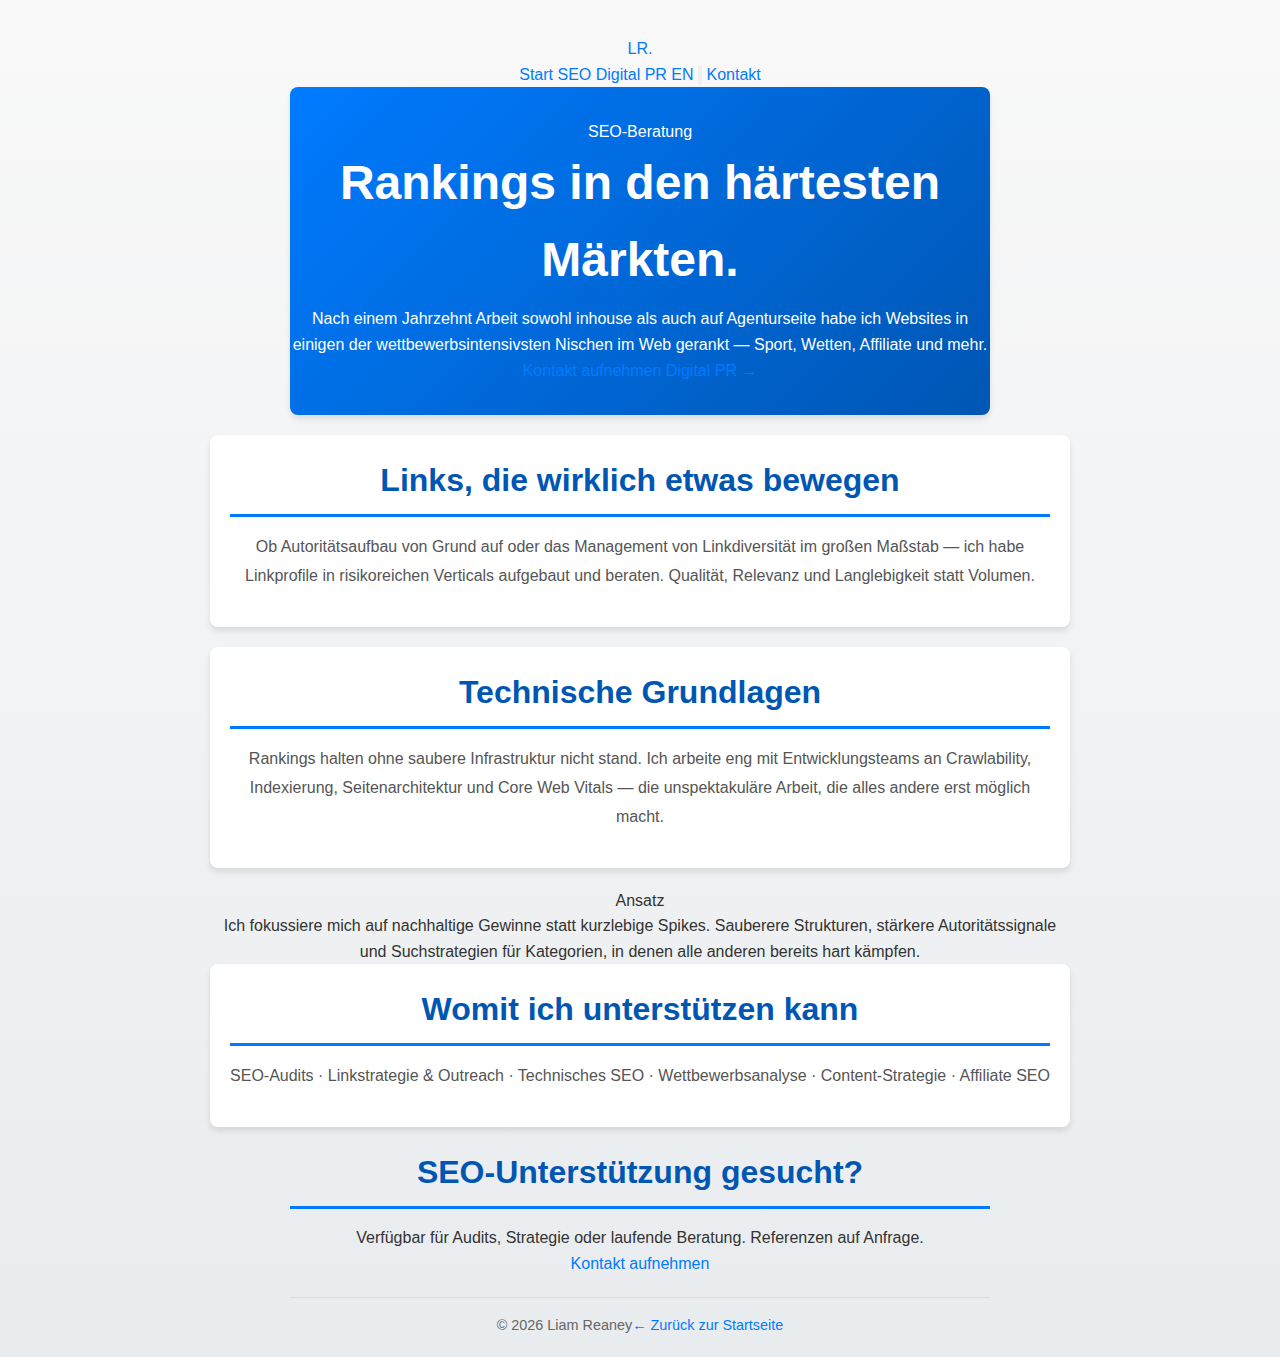
<file: de/seo/index.html>
<!DOCTYPE html>
<html lang="de">
<head>
  <meta charset="UTF-8">
  <meta name="viewport" content="width=device-width, initial-scale=1.0">
  <title>SEO Berater München — Liam Reaney</title>
  <meta name="description" content="SEO-Beratung von Liam Reaney in München. Spezialisiert auf wettbewerbsintensive Nischen, Linkaufbau und nachhaltiges organisches Suchwachstum.">
  <link rel="canonical" href="https://liamreaney.com/de/seo/">
  <link rel="alternate" hreflang="en" href="https://liamreaney.com/seo/">
  <link rel="alternate" hreflang="de" href="https://liamreaney.com/de/seo/">
  <link rel="alternate" hreflang="x-default" href="https://liamreaney.com/seo/">
  <link rel="stylesheet" href="../../css/styles.css?v=6">
  <script>
    (function(){
      var t = localStorage.getItem('theme');
      document.documentElement.setAttribute('data-theme', t || 'light');
    })();
  </script>
</head>
<body>
<nav class="nav" aria-label="Seitennavigation">
  <div class="wrap nav-inner">
    <a class="nav-brand" href="/de/">LR<span>.</span></a>
    <div class="nav-links">
      <a href="/de/" class="hide-mobile">Start</a>
      <a href="/de/seo/" aria-current="page">SEO</a>
      <a href="/de/digital-pr/">Digital PR</a>
      <a href="/seo/" title="English">EN</a>
      <button class="theme-toggle" aria-label="Dunkelmodus umschalten" onclick="toggleTheme()">
        <svg viewBox="0 0 24 24" fill="none" stroke="currentColor" stroke-width="2" id="theme-icon">
          <path d="M21 12.79A9 9 0 1 1 11.21 3 7 7 0 0 0 21 12.79z"/>
        </svg>
      </button>
      <a href="mailto:contact@liamreaney.com" class="nav-cta">Kontakt</a>
    </div>
  </div>
</nav>
<header class="page-header">
  <div class="wrap narrow">
    <span class="kicker">SEO-Beratung</span>
    <h1>Rankings in den härtesten Märkten.</h1>
    <p>Nach einem Jahrzehnt Arbeit sowohl inhouse als auch auf Agenturseite habe ich Websites in einigen der wettbewerbsintensivsten Nischen im Web gerankt — Sport, Wetten, Affiliate und mehr.</p>
    <div class="header-actions">
      <a href="mailto:contact@liamreaney.com" class="btn-primary">Kontakt aufnehmen</a>
      <a href="/de/digital-pr/" class="btn-ghost">Digital PR →</a>
    </div>
  </div>
</header>
<main>
  <div class="wrap narrow">
    <div class="content-section"><h2>Links, die wirklich etwas bewegen</h2><p>Ob Autoritätsaufbau von Grund auf oder das Management von Linkdiversität im großen Maßstab — ich habe Linkprofile in risikoreichen Verticals aufgebaut und beraten. Qualität, Relevanz und Langlebigkeit statt Volumen.</p></div>
    <div class="content-section"><h2>Technische Grundlagen</h2><p>Rankings halten ohne saubere Infrastruktur nicht stand. Ich arbeite eng mit Entwicklungsteams an Crawlability, Indexierung, Seitenarchitektur und Core Web Vitals — die unspektakuläre Arbeit, die alles andere erst möglich macht.</p></div>
    <div class="detail-card"><span class="label">Ansatz</span><p>Ich fokussiere mich auf nachhaltige Gewinne statt kurzlebige Spikes. Sauberere Strukturen, stärkere Autoritätssignale und Suchstrategien für Kategorien, in denen alle anderen bereits hart kämpfen.</p></div>
    <div class="content-section"><h2>Womit ich unterstützen kann</h2><p>SEO-Audits · Linkstrategie &amp; Outreach · Technisches SEO · Wettbewerbsanalyse · Content-Strategie · Affiliate SEO</p></div>
  </div>
  <section class="section"><div class="wrap"><div class="contact-block"><div><h2>SEO-Unterstützung gesucht?</h2><p>Verfügbar für Audits, Strategie oder laufende Beratung. Referenzen auf Anfrage.</p></div><a href="mailto:contact@liamreaney.com" class="btn-primary">Kontakt aufnehmen</a></div></div></section>
</main>
<footer class="footer"><div class="wrap footer-inner"><span>© 2026 Liam Reaney</span><a href="/de/">← Zurück zur Startseite</a></div></footer>
<script>
function syncIcon(){
  var dark = document.documentElement.getAttribute('data-theme') === 'dark';
  var icon = document.getElementById('theme-icon');
  if(!icon) return;
  icon.innerHTML = dark
    ? '<circle cx="12" cy="12" r="5"/><path d="M12 1v2M12 21v2M4.22 4.22l1.42 1.42M18.36 18.36l1.42 1.42M1 12h2M21 12h2M4.22 19.78l1.42-1.42M18.36 5.64l1.42-1.42"/>'
    : '<path d="M21 12.79A9 9 0 1 1 11.21 3 7 7 0 0 0 21 12.79z"/>';
}
function toggleTheme(){
  var current = document.documentElement.getAttribute('data-theme');
  var next = current === 'dark' ? 'light' : 'dark';
  document.documentElement.setAttribute('data-theme', next);
  localStorage.setItem('theme', next);
  syncIcon();
}
syncIcon();
</script>
</body>
</html>
</file>
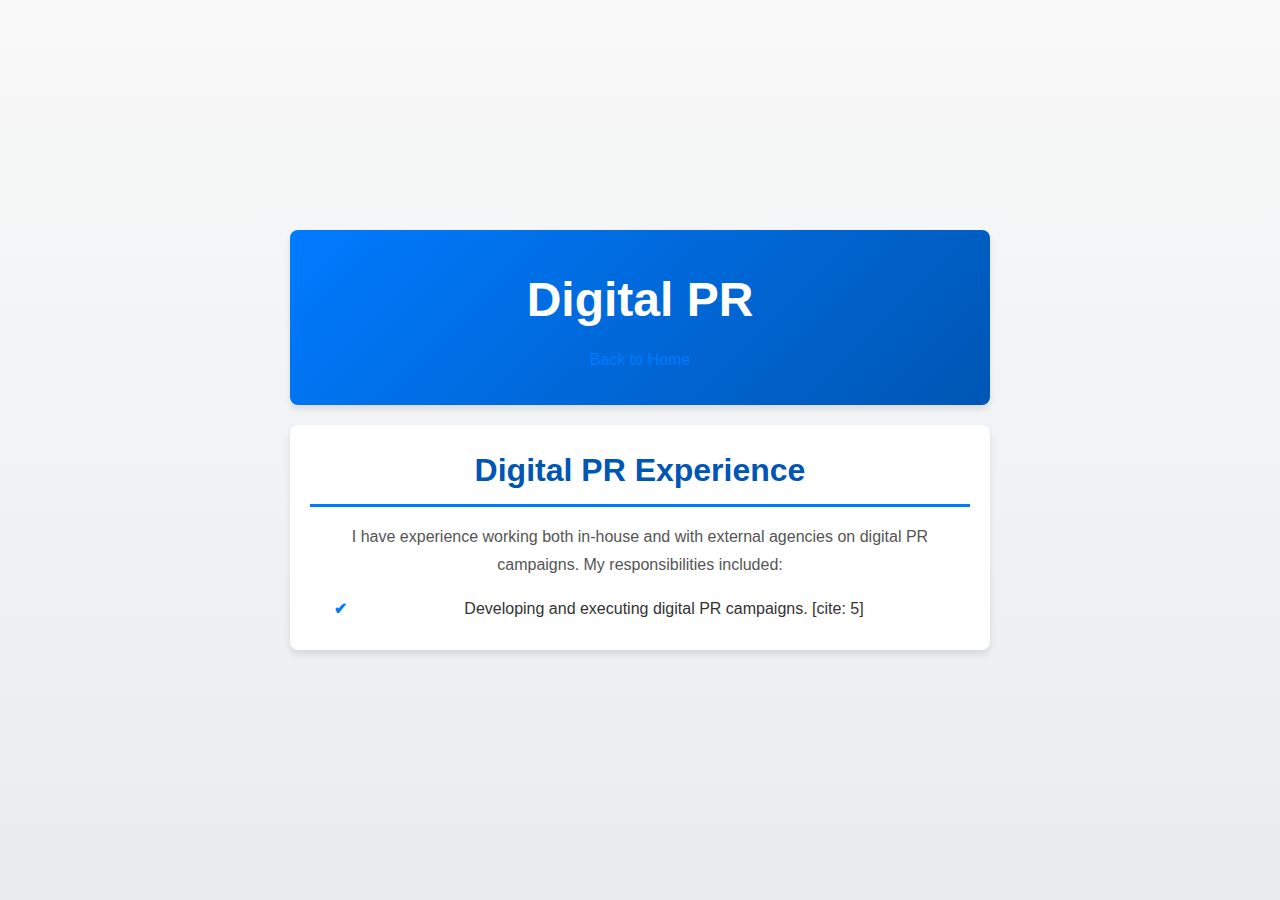
<file: digital-pr.html>
<!DOCTYPE html>
<html lang="en">
<head>
    <meta charset="UTF-8">
    <meta name="viewport" content="width=device-width, initial-scale=1.0">
    <title>Liam Reaney - Digital PR</title>
    <link rel="stylesheet" href="css/styles.css">
</head>
<body>

    <header>
        <h1>Digital PR</h1>
         <p class="nav-link"><a href="/">Back to Home</a></p>
    </header>

    <section id="digital-pr-experience" class="content-section">
        <h2>Digital PR Experience</h2>
        <p>
            I have experience working both in-house and with external agencies on digital PR campaigns. My responsibilities included:
        </p>
        <ul>
            <li>Developing and executing digital PR campaigns. [cite: 5]</li>
        </ul>
    </section>

</body>
</html>
</file>
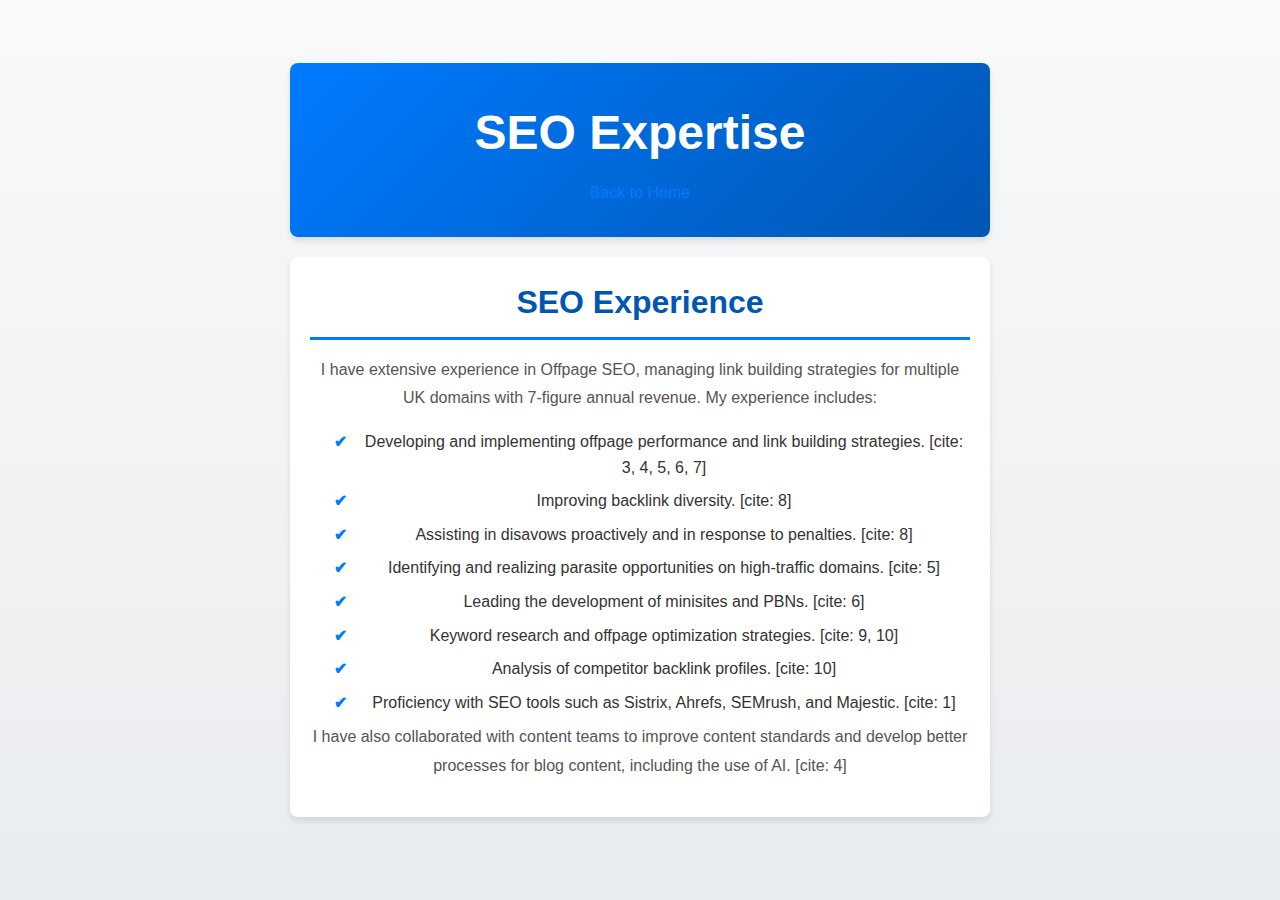
<file: seo.html>
<!DOCTYPE html>
<html lang="en">
<head>
    <meta charset="UTF-8">
    <meta name="viewport" content="width=device-width, initial-scale=1.0">
    <title>Liam Reaney - SEO Expertise</title>
    <link rel="stylesheet" href="css/styles.css">
</head>
<body>

    <header>
        <h1>SEO Expertise</h1>
        <p class="nav-link"><a href="/">Back to Home</a></p>
    </header>

    <section id="seo-experience" class="content-section">
        <h2>SEO Experience</h2>
        <p>
            I have extensive experience in Offpage SEO, managing link building strategies for multiple UK domains with 7-figure annual revenue. My experience includes:
        </p>
        <ul>
            <li>Developing and implementing offpage performance and link building strategies. [cite: 3, 4, 5, 6, 7]</li>
            <li>Improving backlink diversity. [cite: 8]</li>
            <li>Assisting in disavows proactively and in response to penalties. [cite: 8]</li>
            <li>Identifying and realizing parasite opportunities on high-traffic domains. [cite: 5]</li>
            <li>Leading the development of minisites and PBNs. [cite: 6]</li>
            <li>Keyword research and offpage optimization strategies. [cite: 9, 10]</li>
            <li>Analysis of competitor backlink profiles. [cite: 10]</li>
            <li>Proficiency with SEO tools such as Sistrix, Ahrefs, SEMrush, and Majestic. [cite: 1]</li>

        </ul>
        <p>
            I have also collaborated with content teams to improve content standards and develop better processes for blog content, including the use of AI. [cite: 4]
        </p>
    </section>

</body>
</html>
</file>
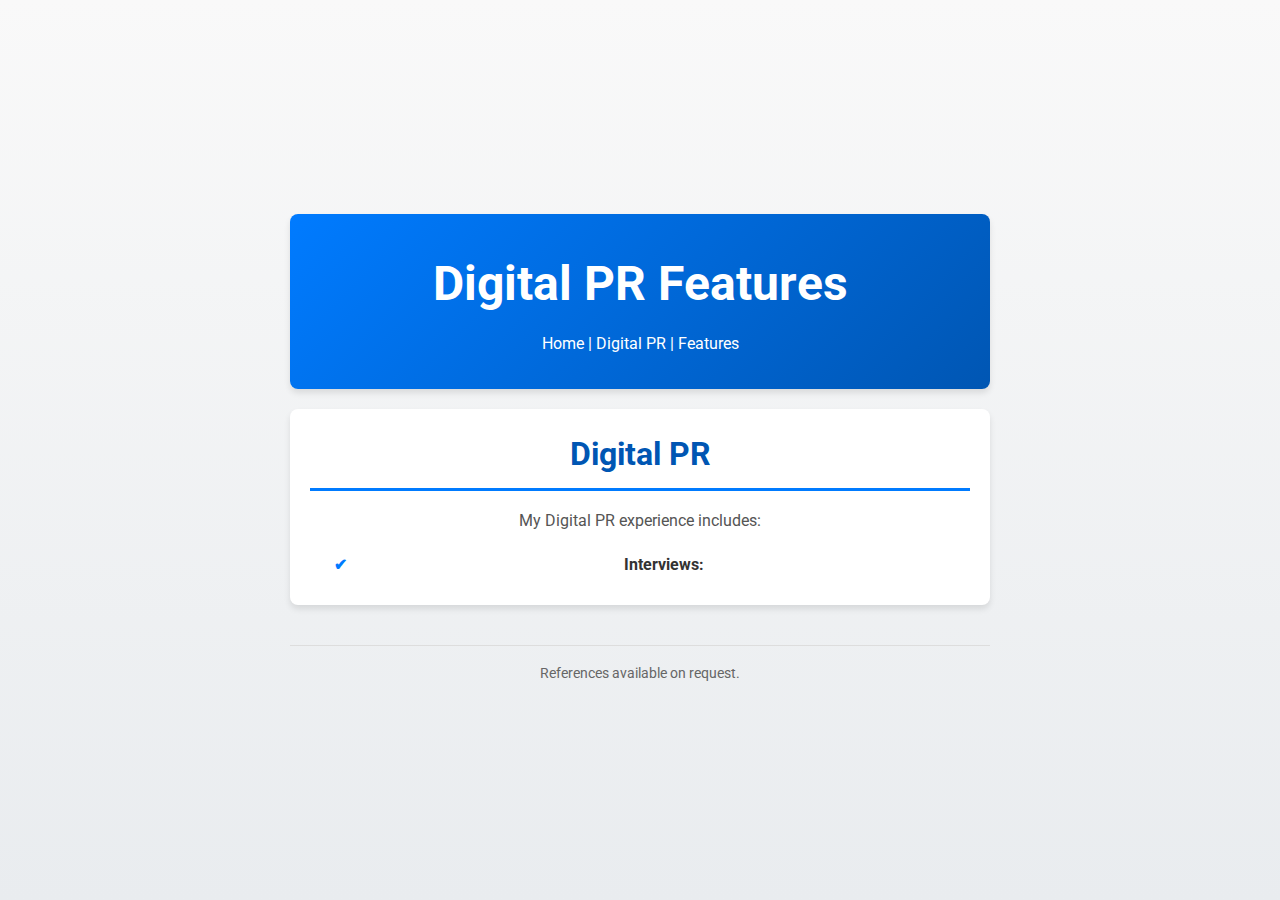
<file: digital-pr/features.html>
<!DOCTYPE html>
<html lang="en">

<head>
    <meta charset="UTF-8">
    <meta name="viewport" content="width=device-width, initial-scale=1.0">
    <title>Liam Reaney - Digital PR Features</title>
    <link rel="stylesheet" href="../css/styles.css">
    <link href="https://fonts.googleapis.com/css2?family=Roboto:wght@400;700&display=swap" rel="stylesheet">
</head>

<body>

    <header>
        <h1>Digital PR Features</h1>
        <p>
            <a href="../index.html" style="color: white;">Home</a> |
            <a href="index.html" style="color: white;">Digital PR</a> |
            <a href="features.html" style="color: white;">Features</a>
        </p>
    </header>

    <section id="digital-pr-features" class="content-section">
        <h2>Digital PR </h2>
        <p>
            My Digital PR experience includes:
        </p>
        <ul>
            <li>
                <b>Interviews:</b> 
            </li>
        </ul>
    </section>

    <footer>
        <p>References available on request.</p>
    </footer>

</body>

</html>
</file>
<file: css/styles.css>
/* Simple Reset to Normalize Styles */
* {
    margin: 0;
    padding: 0;
    box-sizing: border-box;
}
body {
    display: flex;
    flex-direction: column;
    align-items: center;
    justify-content: center;
    min-height: 100vh;
    margin: 0;
    text-align: center;
}

header, section, footer {
    width: 100%;
    max-width: 700px;
    margin: 0 auto;
    text-align: center;
}

body {
    font-family: 'Roboto', Arial, sans-serif;
    line-height: 1.6;
    background-color: #f9f9f9;
    color: #333;
    padding: 20px;
    max-width: 900px;
    margin: 0 auto;
    
}

/* Header Styling */
header {
    text-align: center;
    padding: 2rem 0;
    background: linear-gradient(135deg, #007BFF, #0056b3);
    color: #fff;
    margin-bottom: 20px;
    border-radius: 8px;
    box-shadow: 0 4px 6px rgba(0, 0, 0, 0.1);
}

header h1 {
    font-size: 3rem;
    margin-bottom: 0.5rem;
}

/* Navigation Menu Styling */
nav {
    margin-top: 1rem;
}

.menu {
    list-style: none;
    display: flex;
    justify-content: center;
    gap: 1rem;
    padding: 0;
}

.menu li {
    display: inline;
}

.menu a {
    text-decoration: none;
    color: #fff;
    font-weight: bold;
    padding: 0.5rem 1rem;
    background-color: #0056b3;
    border-radius: 5px;
    transition: background-color 0.3s ease, color 0.3s ease;
}

.menu a:hover {
    background-color: #007BFF;
    color: #fff;
}

/* Section Styling */
.content-section {
    background-color: #fff;
    padding: 20px;
    margin-bottom: 20px;
    border-radius: 8px;
    box-shadow: 0 4px 6px rgba(0, 0, 0, 0.1);
}

h2 {
    font-size: 2rem;
    margin-bottom: 1rem;
    border-bottom: 3px solid #007BFF;
    padding-bottom: 0.5rem;
    color: #0056b3;
}

/* List Styling */
ul {
    list-style: none;
    margin-left: 0;
    padding-left: 0;
}

ul li {
    margin-bottom: 0.5rem;
    padding-left: 1.5rem;
    position: relative;
}

ul li::before {
    content: '✔';
    position: absolute;
    left: 0;
    color: #007BFF;
    font-weight: bold;
}

/* Link Styling */
a {
    color: #007BFF;
    text-decoration: none;
}

a:hover {
    text-decoration: underline;
}

/* Footer Styling */
footer {
    text-align: center;
    padding-top: 1rem;
    border-top: 1px solid #ddd;
    font-size: 0.9rem;
    color: #666;
    margin-top: 20px;
}

/* Add Personality */
body {
    background: linear-gradient(180deg, #f9f9f9, #e9ecef);
}

.content-section p {
    line-height: 1.8;
    color: #555;
    margin-bottom: 1rem;
}

.content-section ul {
    margin-top: 1rem;
    padding-left: 1.5rem;
}

.content-section ul li {
    margin-bottom: 0.5rem;
    line-height: 1.6;
}
</file>
